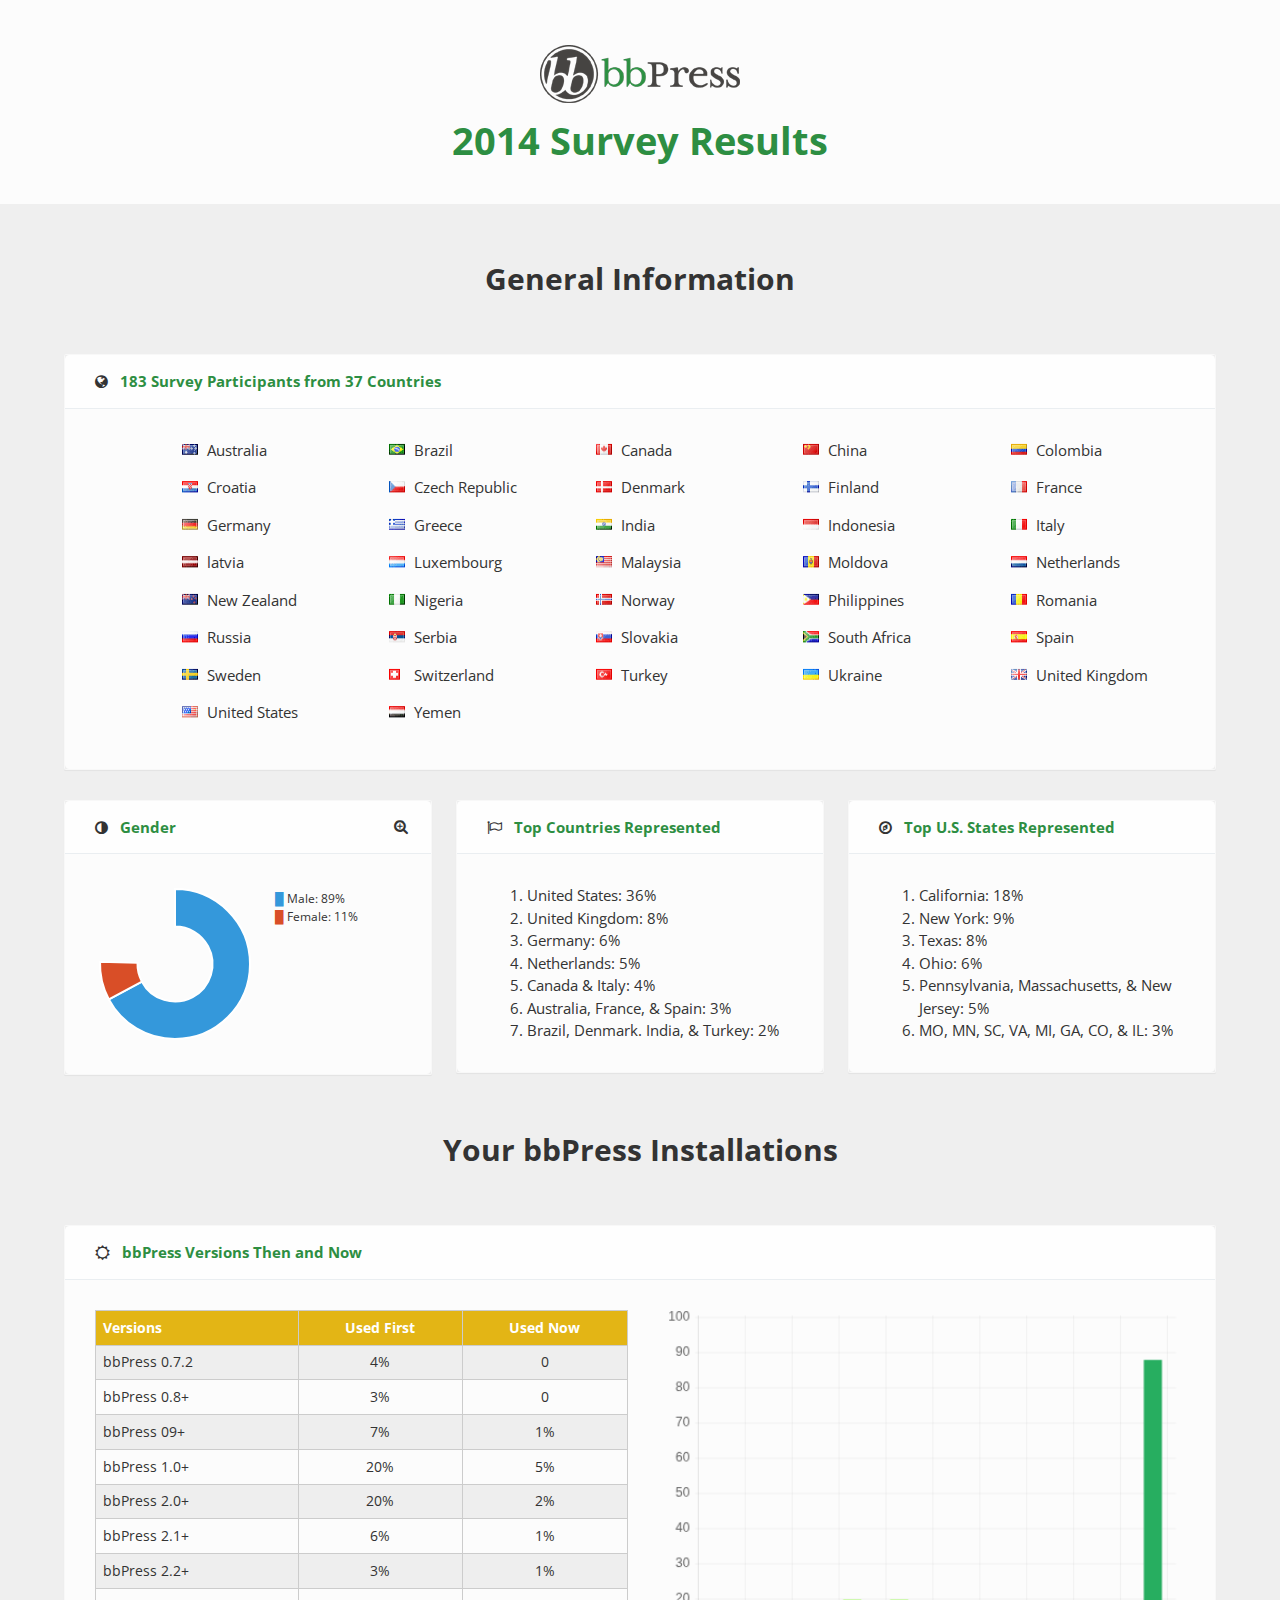
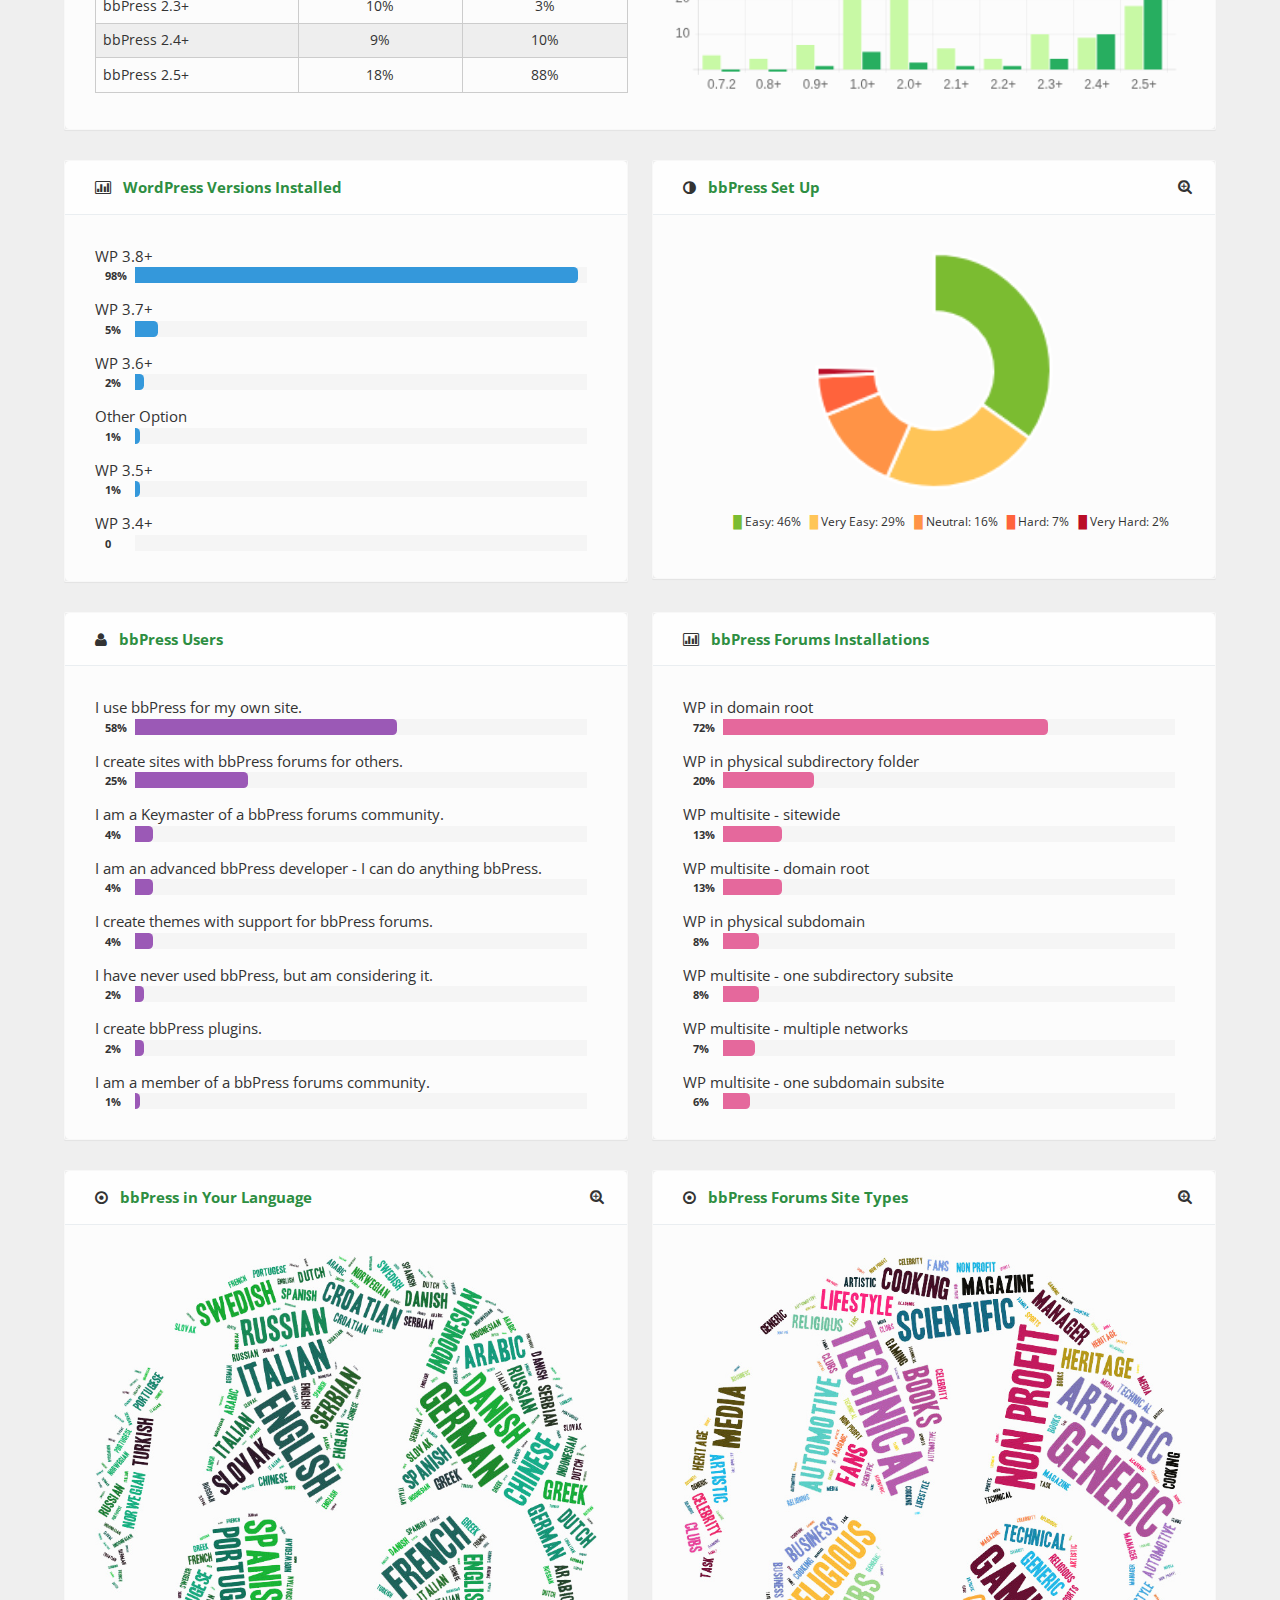
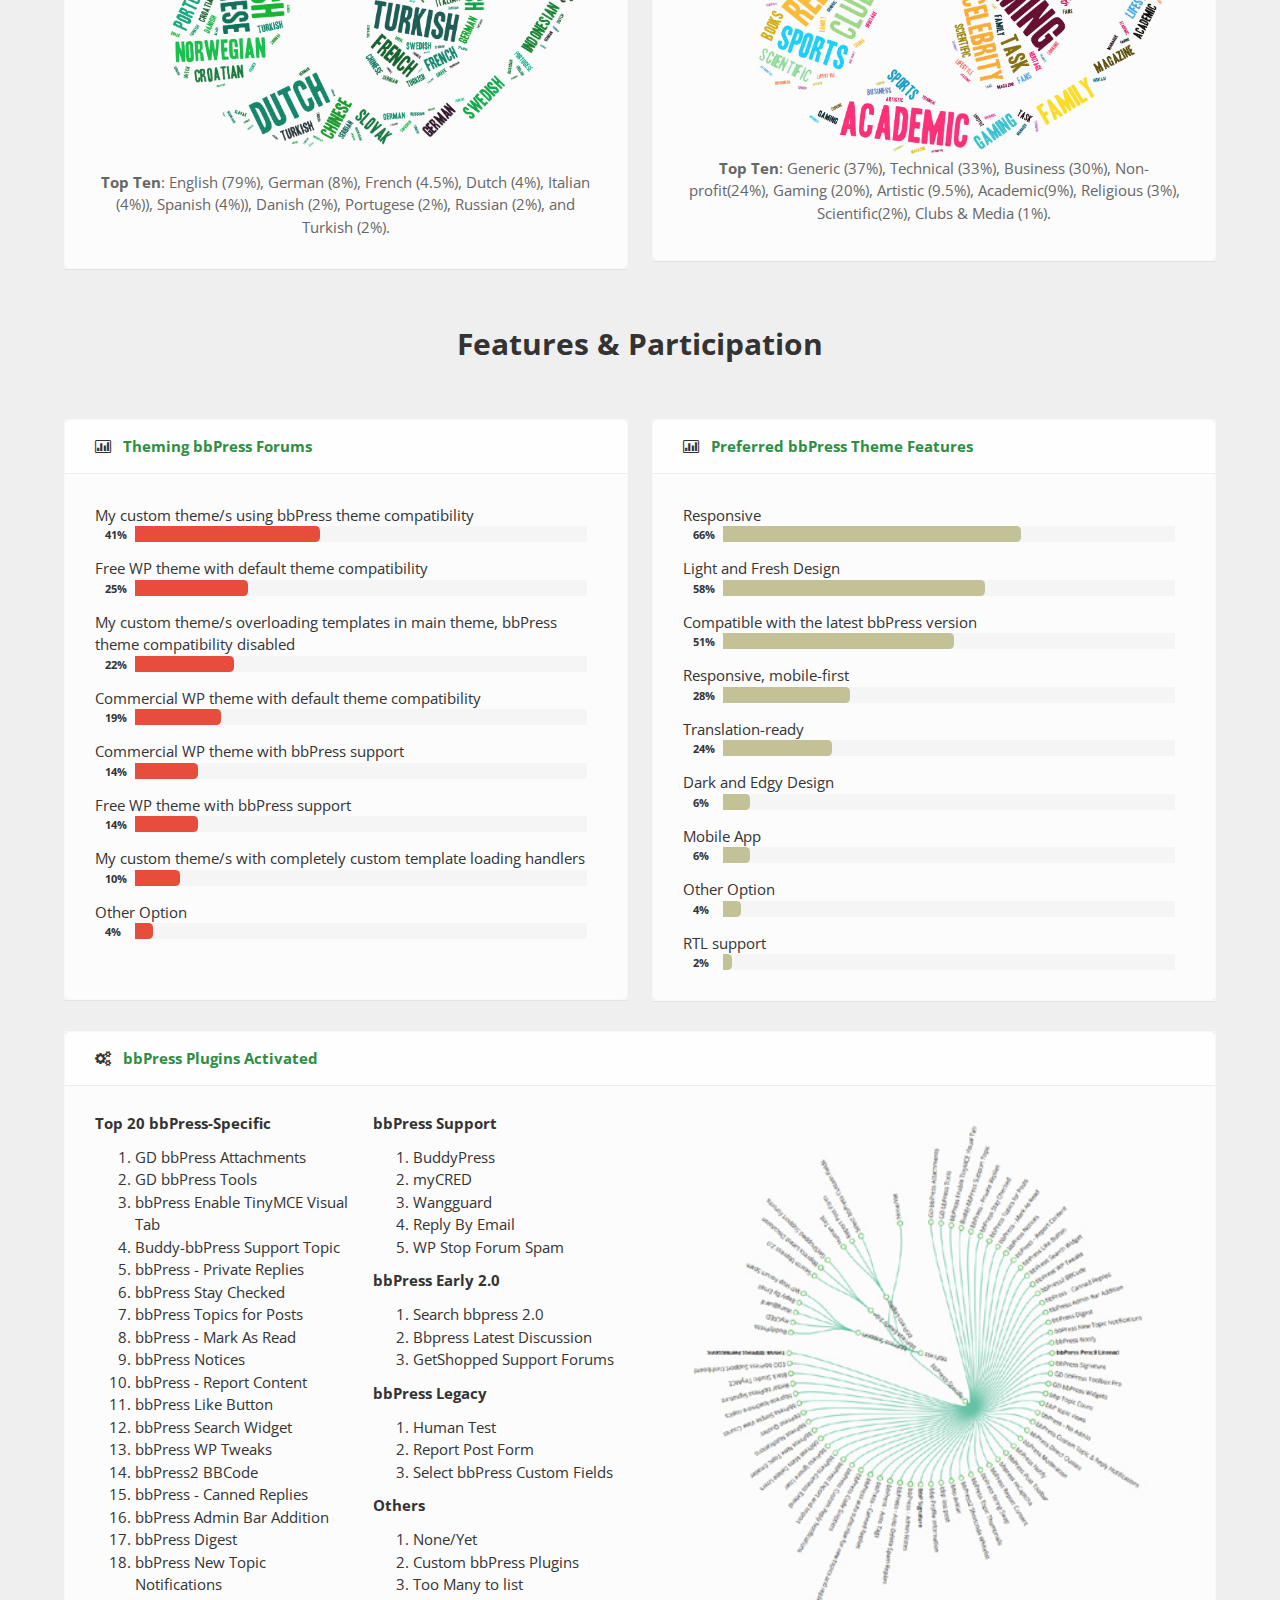
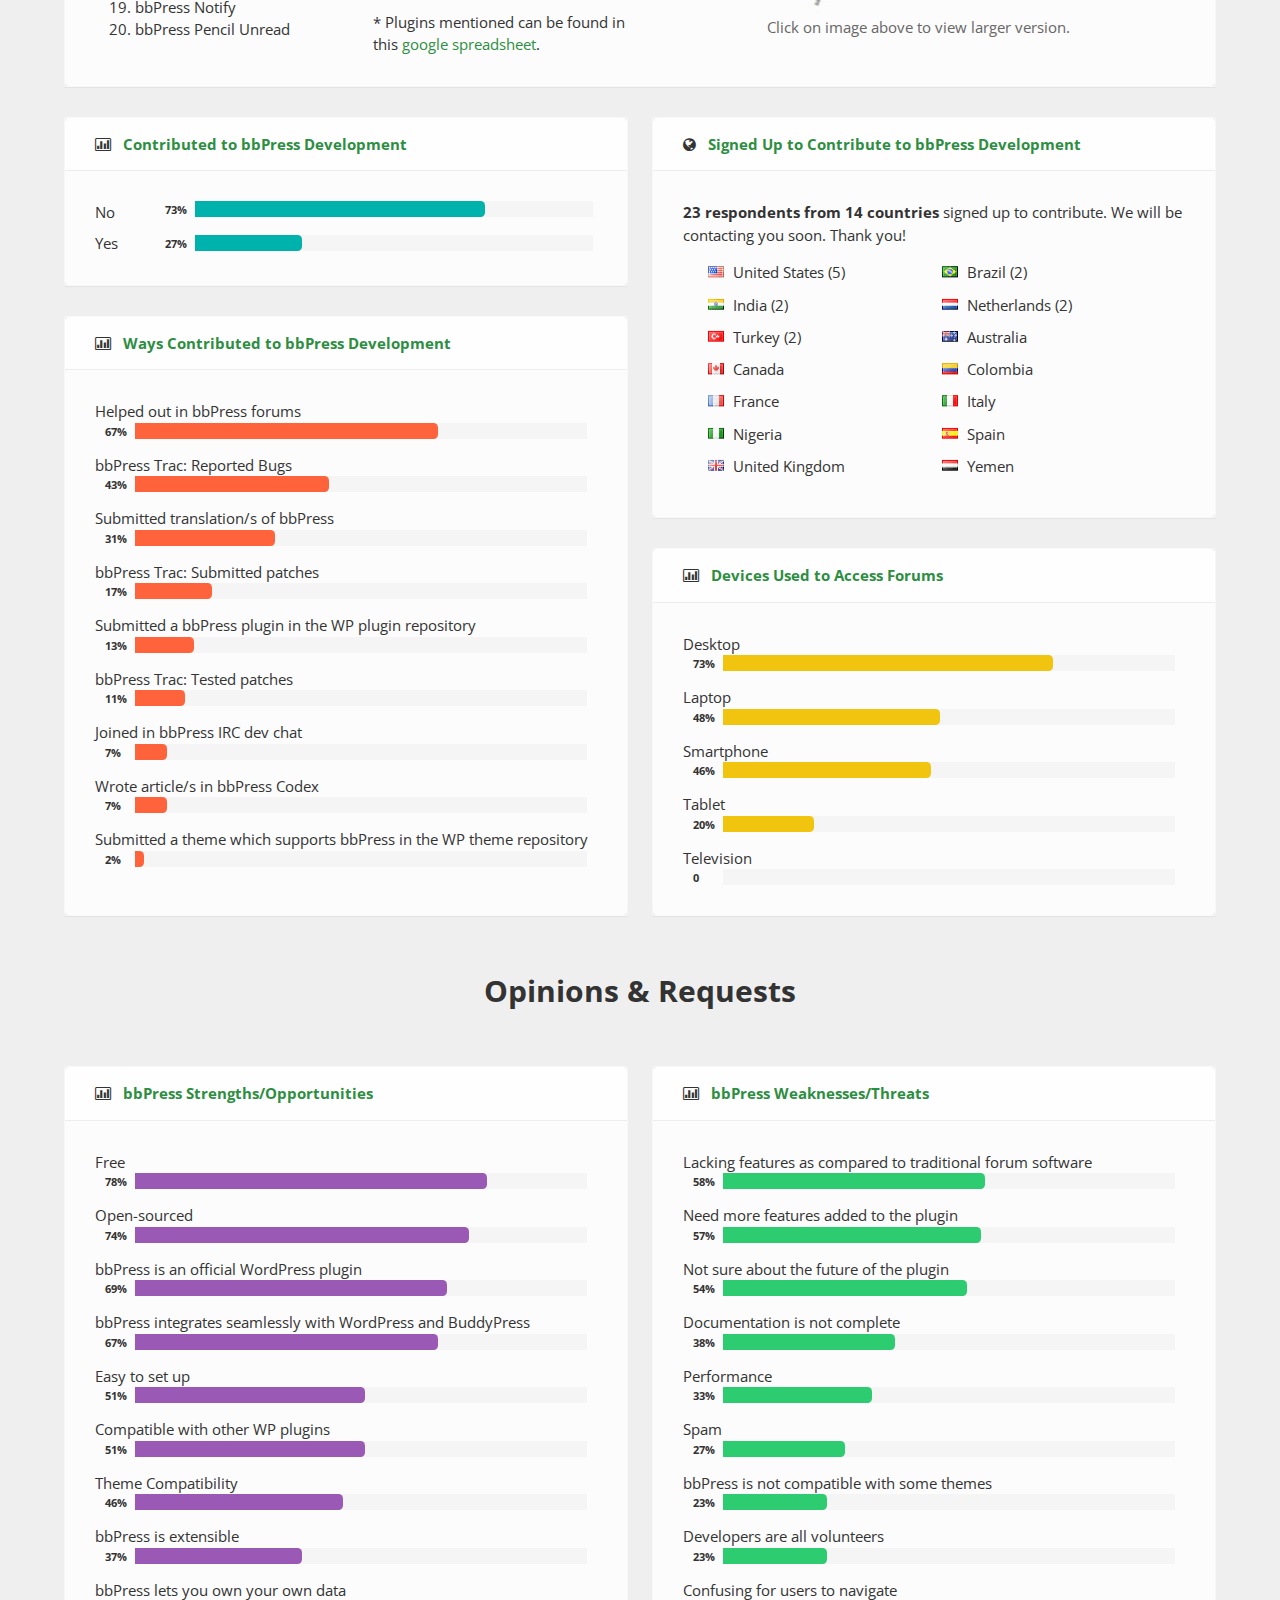
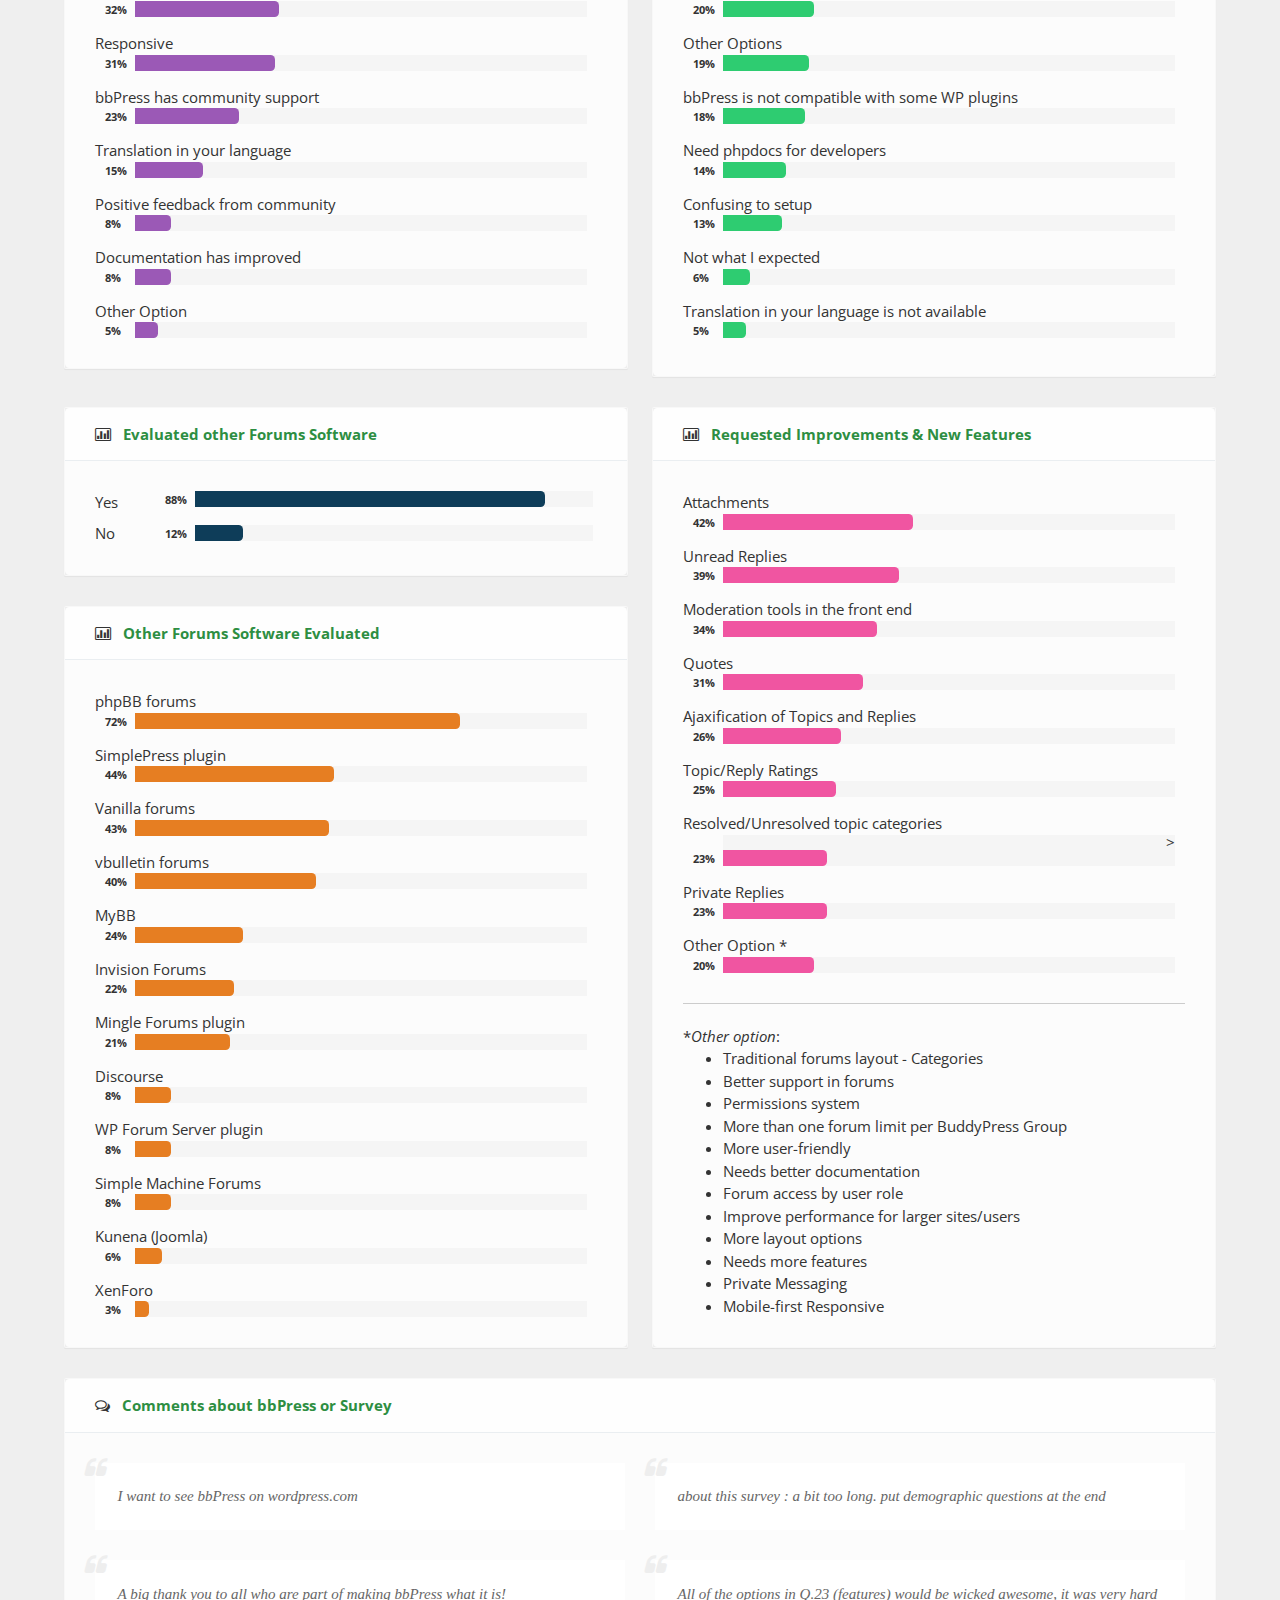
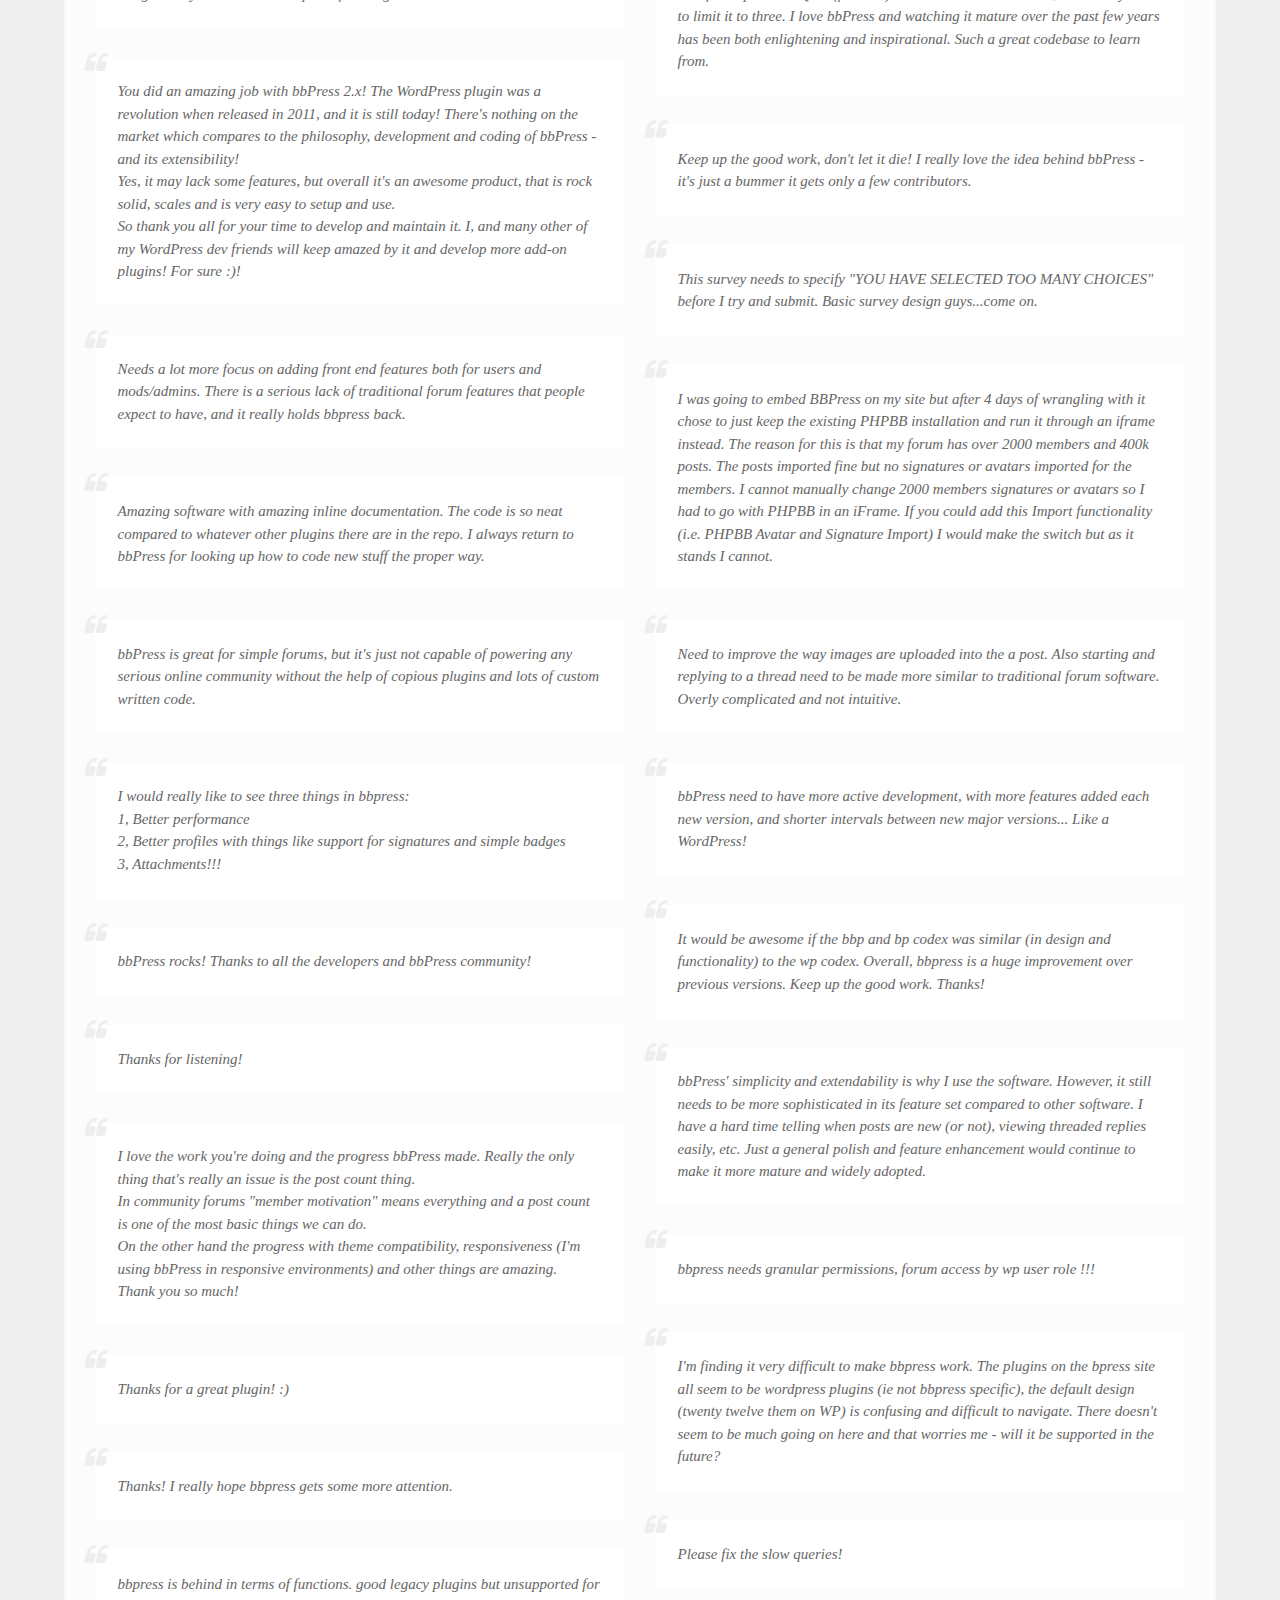
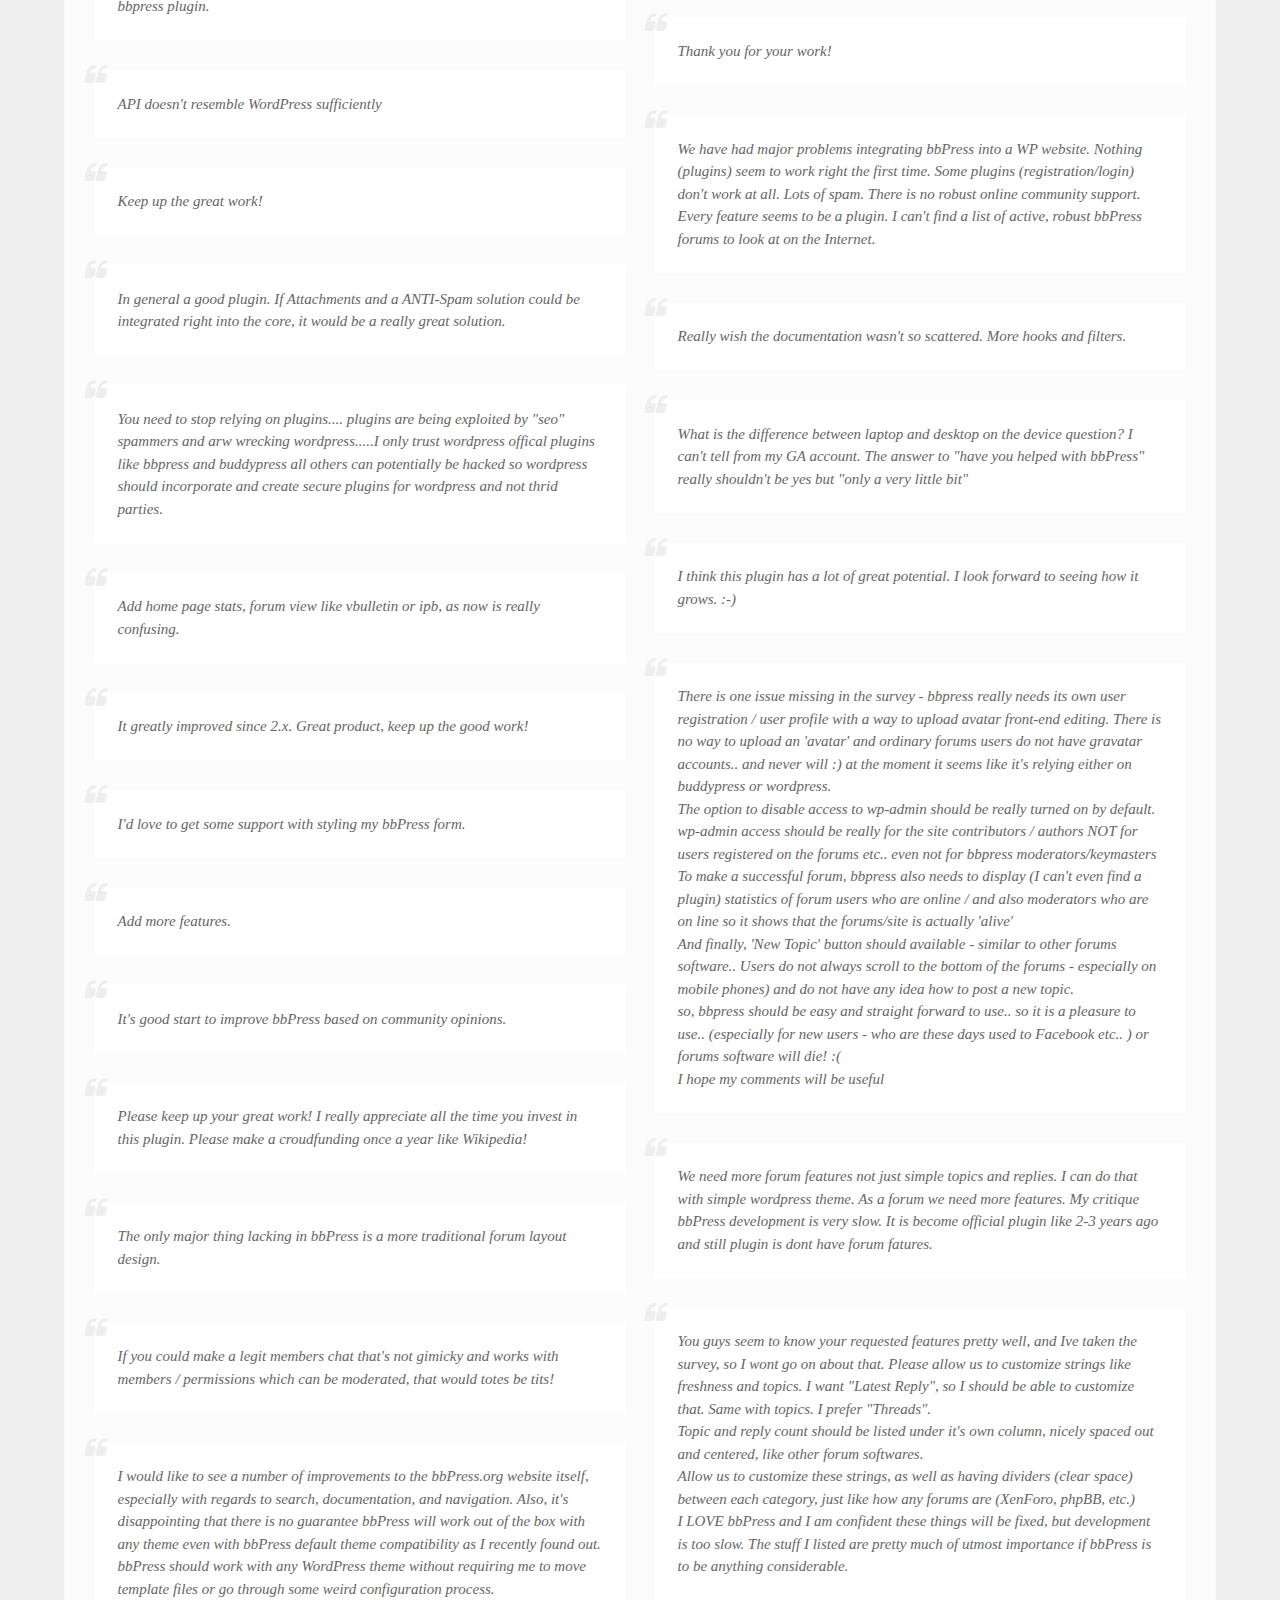
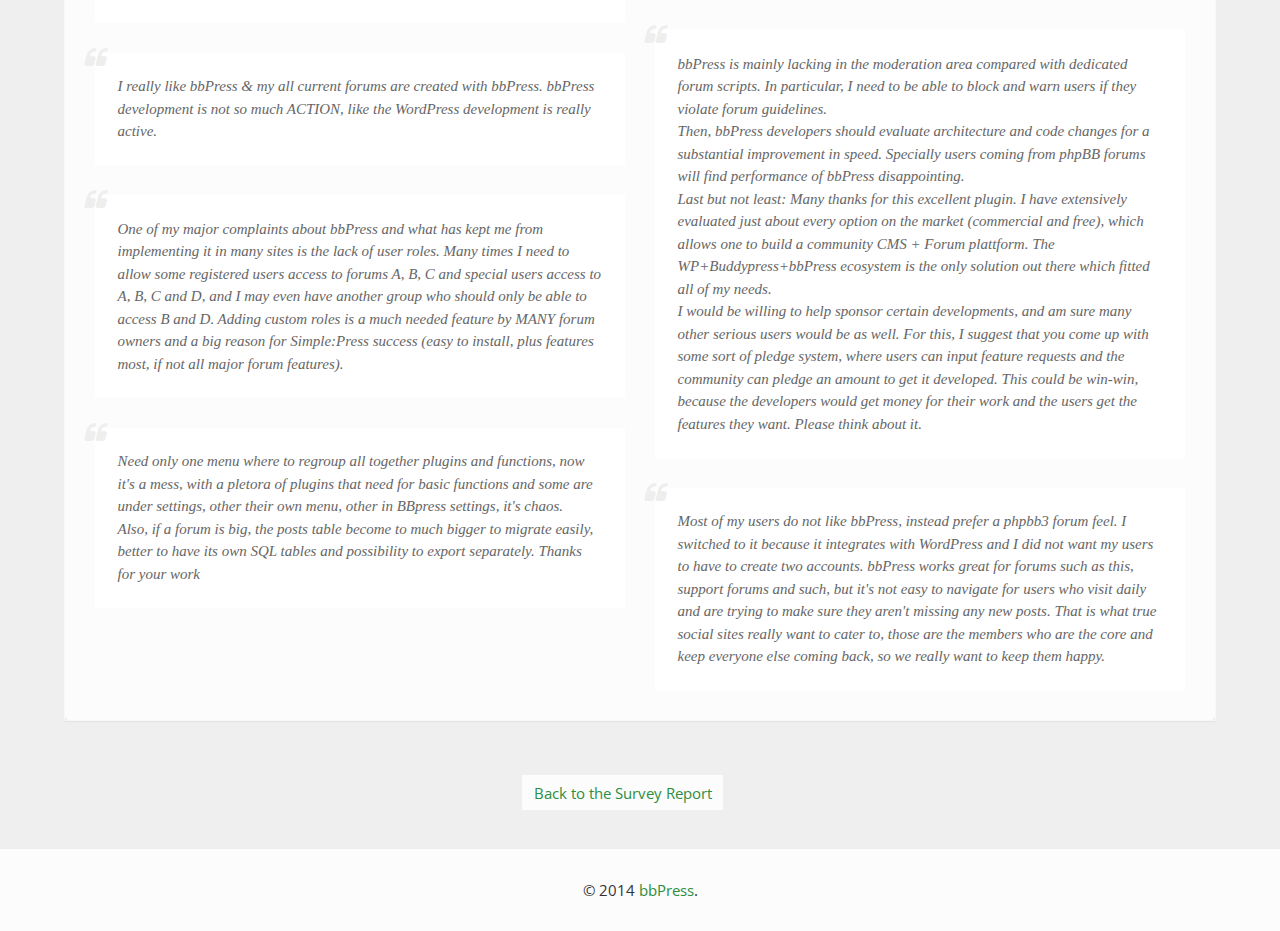
<file: index.html>
﻿<!doctype html>
<html class="no-js" lang="en">
<head>
    <meta charset="utf-8" />
    <meta name="viewport" content="width=device-width, initial-scale=1.0" />
	<meta http-equiv="X-UA-Compatible" content="IE=edge,chrome=1">
	<meta name="description" content="2014 bbPress Survey Results">
	<meta name="author" content="Mercime for bbPress.org">
	<meta name="keywords" content="bbPress, bbPress.org, survey, survey results">
	<title>bbPress 2014 Survey Results</title>
	<link rel="shortcut icon" href="images/favicon.ico">
	<link href='http://fonts.googleapis.com/css?family=Open+Sans:300' rel='stylesheet' type='text/css'>
	<link href="css/font-awesome.min.css" rel="stylesheet" type="text/css" />
	<link href="css/custom.css" rel="stylesheet" type="text/css" media="screen" />
	<script src="js/jquery.min.js"></script>
	<script src="js/Chart.js"></script>
	<script src="js/modernizr.min.js"></script>
	<!--[if lte IE 9]>
		<script type="text/javascript" src="js/masonry.pkgd.min.js"></script>
	<![endif]-->
</head>

<body>
	<div class="warning"><noscript>For full functionality of this page, it is necessary to enable JavaScript in your web browser. Following are the <a href="http://www.enable-javascript.com/" target="_blank"> instructions on how to enable JavaScript in your web browser</a>. <br /><br />If you prefer not to enable Javascript, you can just <a href="images/2014-bbpress-survey-results.jpg">click on this link</a> to view the screenshot of the charts and visualizations or go <a href="http://bbpress.org/blog">back to the 2014 bbPress Survey Report</a></noscript></div>
		
	<div id="bbpress" class="hfeed site">
		<div id="header" class="row index">
			<header class="represent" role="banner">
				<h1 class="title"><img src="images/bbpress.png" class="logo" alt="bbPress Logo" /> 2014 Survey Results</h1>
			</header>
		</div><!-- #header -->

		<main id="content" class="main-content" role="main">
		
			<section class="row gen-info">
				<header class="entry-header">
					<h2 class="entry-title gen">General Information</h2>
				</header>

				<div id="geninfo" class="block">
					<div class="row">

						<div class="grid col12">
							<article class="box">
								<header>
									<div class="panel-title">
										<i class="fa fa-globe"></i>
										<h3>183 Survey Participants from 37 Countries</h3>
									</div>
									<div class="no-show"></div>
								</header>
								<div class="panel-content">					
									<ul class="countries row">
										<li class="icon australia"> Australia</li> 
										<li class="icon brazil"> Brazil</li> 
										<li class="icon canada"> Canada</li>
										<li class="icon china"> China</li> 
										<li class="icon colombia"> Colombia</li>
										<li class="icon croatia"> Croatia</li>
										<li class="icon czech-republic"> Czech Republic</li>
										<li class="icon denmark"> Denmark</li> 
										<li class="icon finland"> Finland</li> 
										<li class="icon france"> France</li> 
										<li class="icon germany"> Germany</li> 
										<li class="icon greece"> Greece</li> 
										<li class="icon india"> India</li> 
										<li class="icon indonesia"> Indonesia</li> 
										<li class="icon italy"> Italy</li>
										<li class="icon latvia"> latvia</li>
										<li class="icon luxembourg"> Luxembourg</li>
										<li class="icon malaysia"> Malaysia</li> 
										<li class="icon moldova"> Moldova</li> 
										<li class="icon netherlands"> Netherlands</li> 
										<li class="icon new-zealand"> New Zealand</li> 
										<li class="icon nigeria"> Nigeria</li> 
										<li class="icon norway"> Norway</li> 
										<li class="icon philippines"> Philippines</li> 
										<li class="icon romania"> Romania</li> 
										<li class="icon russia"> Russia</li> 
										<li class="icon serbia"> Serbia</li> 
										<li class="icon slovakia"> Slovakia</li> 
										<li class="icon south-africa"> South Africa</li> 
										<li class="icon spain"> Spain</li> 
										<li class="icon sweden"> Sweden</li> 
										<li class="icon switzerland"> Switzerland</li> 
										<li class="icon turkey"> Turkey</li>
										<li class="icon ukraine"> Ukraine</li> 
										<li class="icon united-kingdom"> United Kingdom</li> 
										<li class="icon united-states"> United States</li> 
										<li class="icon yemen"> Yemen</li> 
									</ul>
								</div><!-- .panel-content -->
							</article>
						</div><!-- .col12 -->

						<div class="grid col4">
							<article class="gender pie">
								<header>
									<div class="panel-title">
										<i class="fa fa-adjust"></i>
										<h3>Gender</h3>
										<i class="fa fa-search-plus action"></i>
									</div>
									<div class="no-show"></div>
								</header>
								<div class="panel-content genders">
									<div class="chart-container">
										<canvas id="genders" width="160" height="160"></canvas>
									</div>
									<ul class="legend">
										<li><span class="gender-male">&block;</span> Male: 89&percnt;</li>
										<li><span class="gender-female">&block;</span> Female: 11&percnt;</li> 
									</ul>
								</div><!-- .panel-content -->
							</article>
						</div>	<!-- .col4 -->	
						<div class="grid col4">
							<article>
								<header>
									<div class="panel-title">
										<i class="fa fa-flag-o"></i>
										<h3>Top Countries Represented</h3>
									</div>
									<div class="no-show"></div>
								</header>
								<div class="panel-content" id="top-countries">							
									<ol class="top-countries">
										<li>United States: 36&percnt;</li> 	
										<li>United Kingdom: 8&percnt;</li> 	
										<li>Germany: 6&percnt;</li> 	
										<li>Netherlands: 5&percnt;</li>	
										<li>Canada & Italy: 4&percnt;</li>	
										<li>Australia, France, & Spain: 3&percnt;</li>
										<li>Brazil, Denmark. India, & Turkey: 2&percnt;</li>
									</ol>
								</div><!-- .panel-content -->
							</article>
						</div><!-- .col4 -->				
						<div class="grid col4 end">
							<article>
								<header>
									<div class="panel-title">
										<i class="fa fa-compass"></i>
										<h3>Top U.S. States Represented</h3>
									</div>
									<div class="no-show"></div>
								</header>
								<div class="panel-content" id="top-states">
									<ol class="top-states">
										<li>California: 18&percnt;</li> 	
										<li>New York: 9&percnt;</li> 
										<li>Texas: 8&percnt;</li>
										<li>Ohio: 6&percnt;</li> 
										<li>Pennsylvania, Massachusetts, & New Jersey: 5&percnt;</li>
										<li>MO, MN, SC, VA, MI, GA, CO, &amp; IL: 3&percnt;</li>	
									</ol>
								</div><!-- .panel-content -->
							</article>
						</div><!-- .col4 -->							
					</div><!-- .row -->
				</div><!-- #geninfo -->
			</section><!-- .gen-info -->
			
			<section class="row your-sites">
				<header class="entry-header">
					<h2 class="entry-title">Your bbPress Installations</h2>
				</header><!-- .entry-header -->

				<div id="yoursites" class="block">
				
					<div class="row">
						<div class="col12">
							<article>
								<header>
									<div class="panel-title">
										<i class="fa fa-sun-o"></i>
										<h3>bbPress Versions Then and Now</h3>
									</div>
									<div class="no-show"></div>
								</header>
								<div class="panel-content">
									<div class="grid col6 down">
										<table>
											<thead>
												<tr>
													<th>Versions</th>
													<th>Used First</th>
													<th>Used Now</th>
												</tr>
											</thead>
											<tbody>
												<tr>
													<td>bbPress 0.7.2</td>
													<td>4&percnt;</td>
													<td>0</td>
												</tr>
												<tr>
													<td>bbPress 0.8+</td>
													<td>3&percnt;</td>
													<td>0</td>
												</tr>
												<tr>
													<td>bbPress 09+</td>
													<td>7&percnt;</td>
													<td>1&percnt;</td>
												</tr>
												<tr>
													<td>bbPress 1.0+</td>
													<td>20&percnt;</td>
													<td>5&percnt;</td>
												</tr>
												<tr>
													<td>bbPress 2.0+</td>
													<td>20&percnt;</td>
													<td>2&percnt;</td>
												</tr>
												<tr>
													<td>bbPress 2.1+</td>
													<td>6&percnt;</td>
													<td>1&percnt;</td>
												</tr>
												<tr>
													<td>bbPress 2.2+</td>
													<td>3&percnt;</td>
													<td>1&percnt;</td>
												</tr>
												<tr>
													<td>bbPress 2.3+</td>
													<td>10&percnt;</td>
													<td>3&percnt;</td>
												</tr>
												<tr>
													<td>bbPress 2.4+</td>
													<td>9&percnt;</td>
													<td>10&percnt;</td>
												</tr>
												<tr>
													<td>bbPress 2.5+</td>
													<td>18&percnt;</td>
													<td>88&percnt;</td>
												</tr>
											</tbody>
										</table>
									</div><!-- .col6 -->
									<div class="grid col6 end down">
										<div class="chart-container">
											<canvas id="bbp-first-now" width="500" height="360"></canvas>
										</div>
									</div><!-- .col6 -->
								</div>
							</article>
						</div><!-- .col12 -->
					</div><!-- .row -->				
				
					<div class="row">
						<div class="grid col6">
							<article>
								<header>
									<div class="panel-title">
										<i class="fa fa-bar-chart-o"></i>
										<h3>WordPress Versions Installed</h3>
									</div>
									<div class="no-show"></div>
								</header>
								<div class="panel-content">
									<dl class="wp-version-now clearfix">
										<dt>WP 3.8+</dt>
											<dd class="first bar"><span class="first-one slide" data-percent="98"><em>98&percnt;</em></span></dd>
										<dt>WP 3.7+</dt>
											<dd class="second bar"><span class="second-one slide" data-percent="5"><em>5&percnt;</em></span></dd>
										<dt>WP 3.6+</dt>
											<dd class="third bar"><span class="third-one slide" data-percent="2"><em>2&percnt;</em></span></dd>
										<dt>Other Option</dt>
											<dd class="fourth bar"><span class="fourth-one slide" data-percent="1"><em>1&percnt;</em></span></dd>
										<dt>WP 3.5+</dt>
											<dd class="fifth bar"><span class="fifth-one slide" data-percent="1"><em>1&percnt;</em></span></dd>
										<dt>WP 3.4+</dt>	
											<dd class="sixth ba"><span class="sixth-one slide" data-percent="1"><em>0</em></span></dd>
									</dl>
								</div>
							</article>
						</div><!-- .col6 -->					
						<div class="grid col6 end">
							<article class="pie setup">
								<header>
									<div class="panel-title">
										<i class="fa fa-adjust"></i>
										<h3>bbPress Set Up</h3>
										<i class="fa fa-search-plus action"></i>
									</div>
									<div class="no-show"></div>
								</header>
								<div class="panel-content">
									<div class="chart-container">
										<canvas id="bbp-setup"></canvas>
									</div>
									<ul class="legend">
										<li><span class="setup-easy">&block;</span> Easy: 46&percnt;</li>
										<li><span class="setup-very-easy">&block;</span> Very Easy: 29&percnt;</li>
										<li><span class="setup-neutral">&block;</span> Neutral: 16&percnt;</li>
										<li><span class="setup-hard">&block;</span> Hard: 7&percnt;</li> 
										<li><span class="setup-very-hard">&block;</span> Very Hard: 2&percnt;</li>
																				
									</ul>
								</div><!-- .panel-content -->
							</article>
						</div><!-- .col6 -->
					</div><!-- .row -->
				
					<div class="row">
						<div class="grid col6">
							<article>
								<header>
									<div class="panel-title">
										<i class="fa fa-user"></i>
										<h3>bbPress Users</h3>
									</div>
									<div class="no-show"></div>
								</header>
								<div class="panel-content">
									<dl class="bbp-user clearfix">
										<dt>I use bbPress for my own site.</dt>
											<dd class="first bar"><span class="first-one slide" data-percent="58"><em>58&percnt;</em></span></dd>
										<dt>I create sites with bbPress forums for others.</dt>
											<dd class="second bar"><span class="second-one slide" data-percent="25"><em>25&percnt;</em></span></dd>
										<dt>I am a Keymaster of a bbPress forums community.	</dt>
											<dd class="third bar"><span class="third-one slide" data-percent="4"><em>4&percnt;</em></span></dd>
										<dt>I am an advanced bbPress developer - I can do anything bbPress.	</dt>
											<dd class="fourth bar"><span class="fourth-one slide" data-percent="4"><em>4&percnt;</em></span></dd>
										<dt>I create themes with support for bbPress forums.</dt>
											<dd class="fifth bar"><span class="fifth-one slide" data-percent="4"><em>4&percnt;</em></span></dd>
										<dt>I have never used bbPress, but am considering it.</dt>	
											<dd class="sixth bar"><span class="sixth-one slide" data-percent="2"><em>2&percnt;</em></span></dd>
										<dt>I create bbPress plugins.</dt>	
											<dd class="seventh bar"><span class="seventh-one slide" data-percent="2"><em>2&percnt;</em></span></dd>
										<dt>I am a member of a bbPress forums community.</dt>
											<dd class="eighth bar"><span class="eighth-one slide" data-percent="1"><em>1&percnt;</em></span></dd>
									</dl>
								</div>
							</article>
						</div>
						<div class="grid col6 end">
							<article>
								<header>
									<div class="panel-title">
										<i class="fa fa-bar-chart-o"></i>
										<h3>bbPress Forums Installations</h3>
									</div>
									<div class="no-show"></div>
								</header>
								<div class="panel-content">
									<dl class="bbp-wp clearfix">
										<dt>WP in domain root</dt>
											<dd class="first bar"><span class="first-one slide" data-percent="72"><em>72&percnt;</em></span></dd>
										<dt>WP in physical subdirectory folder</dt>
											<dd class="second bar"><span class="second-one slide" data-percent="20"><em>20&percnt;</em></span></dd>
										<dt>WP multisite - sitewide</dt>
											<dd class="third bar"><span class="third-one slide" data-percent="13"><em>13&percnt;</em></span></dd>
										<dt>WP multisite - domain root</dt>
											<dd class="fourth bar"><span class="fourth-one slide" data-percent="13"><em>13&percnt;</em></span></dd>
										<dt>WP in physical subdomain</dt>
											<dd class="fifth bar"><span class="fifth-one slide" data-percent="8"><em>8&percnt;</em></span></dd>
										<dt>WP multisite - one subdirectory subsite</dt>	
											<dd class="sixth bar"><span class="sixth-one slide" data-percent="8"><em>8&percnt;</em></span></dd>
										<dt>WP multisite - multiple networks</dt>	
											<dd class="seventh bar"><span class="seventh-one slide" data-percent="7"><em>7&percnt;</em></span></dd>
										<dt>WP multisite - one subdomain subsite</dt>
											<dd class="eighth bar"><span class="eighth-one slide" data-percent="6"><em>6&percnt;</em></span></dd>
									</dl>
								</div>
							</article>
						</div>
					</div><!-- .row -->					
					
					<div class="row">
						<div class="grid col6">
							<article class="words pie">
								<header>
									<div class="panel-title">
										<i class="fa fa-dot-circle-o"></i>
										<h3>bbPress in Your Language</h3>
										<i class="fa fa-search-plus action"></i>
									</div>
									<div class="no-show"></div>
								</header>
								<div class="panel-content">
									<div id="languages">
										<figure>
											<img src="images/languages.jpg" alt="Visualization of languages used in bbPress forums." /><br />
											<figcaption><strong>Top Ten</strong>: English (79&percnt;), German (8&percnt;), French (4.5&percnt;), Dutch (4&percnt;), Italian (4&percnt;)), Spanish (4&percnt;)), Danish (2&percnt;), Portugese (2&percnt;), Russian (2&percnt;), and Turkish (2&percnt;).</figcaption>
										</figure>
									</div>
								</div>
							</article>
						</div>
						<div class="grid col6 end">
							<article class="words pie">
								<header>
									<div class="panel-title">
										<i class="fa fa-dot-circle-o"></i>
										<h3>bbPress Forums Site Types</h3>
										<i class="fa fa-search-plus action"></i>
									</div>
									<div class="no-show"></div>
								</header>
								<div class="panel-content">		
									<div id="sitetypes">
										<figure>
											<img src="images/types.jpg" alt="Visualization of types of sites using bbPress forums." />
											<figcaption><strong>Top Ten</strong>: Generic (37&percnt;), Technical (33&percnt;), Business (30&percnt;), Non-profit(24&percnt;), Gaming (20&percnt;), Artistic (9.5&percnt;), Academic(9&percnt;), Religious (3&percnt;), Scientific(2&percnt;), Clubs &amp; Media (1&percnt;).</figcaption>
										</figure>
									</div>
								</div>
							</article>
						</div>						
					</div><!-- .row -->

				</div><!-- #yoursites  -->
			</section><!-- .your-sites -->

			<section class="row features-participation">
				<header class="entry-header">
					<h2 class="entry-title">Features &amp; Participation</h2>
				</header><!-- .entry-header -->						
				
				<div id="features-participation" class="block">

					<div class="row">
						<div class="grid col6">
							<article class="themes">
								<header>
									<div class="panel-title">
										<i class="fa fa-bar-chart-o"></i>
										<h3>Theming bbPress Forums</h3>
									</div>
									<div class="no-show"></div>
								</header>
								<div class="panel-content theming">						
									<dl class="theming-bbp clearfix">
										<dt>My custom theme/s using bbPress theme compatibility</dt>	
											<dd class="first bar"><span class="first-one slide" data-percent="41"><em>41&percnt;</em></span></dd>
										<dt>Free WP theme with default theme compatibility</dt>	
											<dd class="second bar"><span class="second-one slide" data-percent="25"><em>25&percnt;</em></span></dd>
										<dt>My custom theme/s overloading templates in main theme, bbPress theme compatibility disabled</dt>	
											<dd class="third bar"><span class="third-one slide" data-percent="22"><em>22&percnt;</em></span></dd>
										<dt>Commercial WP theme with default theme compatibility</dt>	
											<dd class="fourth bar"><span class="fourth-one slide" data-percent="19"><em>19&percnt;</em></span></dd>
										<dt>Commercial WP theme with bbPress support</dt>
											<dd class="fifth bar"><span class="fifth-one slide" data-percent="14"><em>14&percnt;</em></span></dd>
										<dt>Free WP theme with bbPress support</dt>	
											<dd class="sixth bar"><span class="sixth-one slide" data-percent="14"><em>14&percnt;</em></span></dd>
										<dt>My custom theme/s with completely custom template loading handlers</dt>
											<dd class="seventh bar"><span class="seventh-one slide" data-percent="10"><em>10&percnt;</em></span></dd>
										<dt>Other Option</dt>	
											<dd class="eighth bar"><span class="eighth-one slide" data-percent="4"><em>4&percnt;</em></span></dd>
									</dl>
								</div>
							</article>
						</div><!-- .col6 -->
						<div class="grid col6 end">
							<article>
								<header>
									<div class="panel-title">
										<i class="fa fa-bar-chart-o"></i>
										<h3>Preferred bbPress Theme Features</h3>
									</div>
									<div class="no-show"></div>
								</header>
								<div class="panel-content">	
									<dl class="theme-features clearfix">
										<dt>Responsive</dt>	
											<dd class="first bar"><span class="first-one slide" data-percent="66"><em>66&percnt;</em></span></dd>
										<dt>Light and Fresh Design</dt>	
											<dd class="second bar"><span class="second-one slide" data-percent="58"><em>58&percnt;</em></span></dd>
										<dt>Compatible with the latest bbPress version</dt>	
											<dd class="third bar"><span class="third-one slide" data-percent="51"><em>51&percnt;</em></span></dd>
										<dt>Responsive, mobile-first</dt>	
											<dd class="fourth bar"><span class="fourth-one slide" data-percent="28"><em>28&percnt;</em></span></dd>
										<dt>Translation-ready</dt>
											<dd class="fifth bar"><span class="fifth-one slide" data-percent="24"><em>24&percnt;</em></span></dd>
										<dt>Dark and Edgy Design</dt>	
											<dd class="sixth bar"><span class="sixth-one slide" data-percent="6"><em>6&percnt;</em></span></dd>
										<dt>Mobile App</dt>
											<dd class="seventh bar"><span class="seventh-one slide" data-percent="6"><em>6&percnt;</em></span></dd>
										<dt>Other Option</dt>	
											<dd class="eighth bar"><span class="eighth-one slide" data-percent="4"><em>4&percnt;</em></span></dd>
										<dt>RTL support</dt>	
											<dd class="ninth bar"><span class="eighth-one slide" data-percent="2"><em>2&percnt;</em></span></dd>
									</dl>
								</div>
							</article>
						</div><!-- .col6 -->
					</div><!-- .row -->	
						
					<div class="row">
						<div class="col12">
							<article>
								<header>
									<div class="panel-title">
										<i class="fa fa-cogs"></i>
										<h3>bbPress Plugins Activated</h3>
									</div>
									<div class="no-show"></div>
								</header>
								<div class="panel-content" id="activatedplugins">						
									<div class="grid col3">
										<h4>Top 20 bbPress-Specific</h4>
										<ol>
											<li>GD bbPress Attachments</li>
											<li>GD bbPress Tools</li>
											<li>bbPress Enable TinyMCE Visual Tab</li>
											<li>Buddy-bbPress Support Topic</li>
											<li>bbPress - Private Replies</li>
											<li>bbPress Stay Checked</li>
											<li>bbPress Topics for Posts</li>
											<li>bbPress - Mark As Read</li>
											<li>bbPress Notices</li>
											<li>bbPress - Report Content</li>
											<li>bbPress Like Button</li>
											<li>bbPress Search Widget</li>
											<li>bbPress WP Tweaks</li>
											<li>bbPress2 BBCode</li>
											<li>bbPress - Canned Replies</li>
											<li>bbPress Admin Bar Addition</li>
											<li>bbPress Digest</li>
											<li>bbPress New Topic Notifications</li>
											<li>bbPress Notify</li>
											<li>bbPress Pencil Unread</li>
										</ol>
									</div>
									<div class="grid col3">
										<h4>bbPress Support</h4>
										<ol>
											<li>BuddyPress</li>
											<li>myCRED</li>
											<li>Wangguard</li>
											<li>Reply By Email</li>
											<li>WP Stop Forum Spam</li>
										</ol>
										<h4>bbPress Early 2.0</h4>
										<ol>
											<li>Search bbpress 2.0</li>
											<li>Bbpress Latest Discussion</li>
											<li>GetShopped Support Forums</li>
										</ol>
										<h4>bbPress Legacy</h4>
										<ol>
											<li>Human Test</li>
											<li>Report Post Form</li>
											<li>Select bbPress Custom Fields</li>
										</ol>
										<h4>Others</h4>
										<ol>
											<li>None/Yet</li>
											<li>Custom bbPress Plugins</li>
											<li>Too Many to list</li>
										</ol>
										&ast; Plugins mentioned can be found in this <a href="https://docs.google.com/spreadsheets/d/1IoKhQJ6PuKCvtmRTsJ5Rb_slGMCxYUAyJpPK9FhK-D0/">google spreadsheet</a>.
									</div>
									<div class="grid col6 end">
										
										<figure>
											<a href="plugins.html"><img src="images/plugins.jpg" alt="Visualization of bbPress plugins used" style="width:500px;height:auto" /></a>
											<figcaption>Click on image above to view larger version.</figcaption>
										</figure
									</div>
								</div>
							</article>
						</div><!-- .col6 -->
					</div><!-- .row -->	
						
					<div class="row">
						<div class="grid col6">
							<article>
								<header>
									<div class="panel-title">
										<i class="fa fa-bar-chart-o"></i>
										<h3>Contributed to bbPress Development</h3>
									</div>
									<div class="no-show"></div>
								</header>
								<div class="panel-content contribute-dev">
									<dl class="contributed clearfix">
										<dt>No</dt/>	
											<dd class="first bar"><span class="first-one slide" data-percent="73"><em>73&percnt;</em></span></dd>
										<dt>Yes</dt>	
											<dd class="second bar"><span class="second-one slide" data-percent="27"><em>27&percnt;</em></span></dd>
									</dl>
								</div>
							</article>
							<article class="ways-contributed">
								<header>
									<div class="panel-title">
										<i class="fa fa-bar-chart-o"></i>
										<h3>Ways Contributed to bbPress Development</h3>
									</div>
									<div class="no-show"></div>
								</header>
								<div class="panel-content">
									<dl class="contributions clearfix">
										<dt>Helped out in bbPress forums </dt>	
											<dd class="first bar"><span class="first-one slide" data-percent="67"><em>67&percnt;</em></span></dd>
										<dt>bbPress Trac: Reported Bugs </dt>	
											<dd class="second bar"><span class="second-one slide" data-percent="43"><em>43&percnt;</em></span></dd>
										<dt>Submitted translation/s of bbPress </dt>	
											<dd class="third bar"><span class="third-one slide" data-percent="31"><em>31&percnt;</em></span></dd>
										<dt>bbPress Trac: Submitted patches	</dt>	
											<dd class="fourth bar"><span class="fourth-one slide" data-percent="17"><em>17&percnt;</em></span></dd>
										<dt>Submitted a bbPress plugin in the WP plugin repository</dt>
											<dd class="fifth bar"><span class="fifth-one slide" data-percent="13"><em>13&percnt;</em></span></dd>
										<dt>bbPress Trac: Tested patches</dt>	
											<dd class="seventh bar"><span class="seventh-one slide" data-percent="11"><em>11&percnt;</em></span></dd>
										<dt>Joined in bbPress IRC dev chat</dt>	
											<dd class="sixth bar"><span class="sixth-one slide" data-percent="7"><em>7&percnt;</em></span></dd>
										<dt>Wrote article/s in bbPress Codex</dt>
											<dd class="eighth bar"><span class="eighth-one slide" data-percent="7"><em>7&percnt;</em></span></dd>
										<dt>Submitted a theme which supports bbPress in the WP theme repository</dt>
											<dd class="ninth bar"><span class="ninth-one slide" data-percent="2"><em>2&percnt;</em></span></dd>
									</dl>
								</div>
							</article>
						</div><!-- .col6 -->
						<div class="grid col6 end">
							<article>
								<header>
									<div class="panel-title">
										<i class="fa fa-globe"></i>
										<h3>Signed Up to Contribute to bbPress Development</h3>
									</div>
									<div class="no-show"></div>
								</header>
								<div class="panel-content contribute">						
									<p><strong>23 respondents from 14 countries</strong> signed up to contribute. We will be contacting you soon. Thank you!</p>
									<ul class="volunteers row">
										<li class="icon united-states"> United States (5)</li>
										<li class="icon brazil"> Brazil (2)</li>
										<li class="icon india"> India (2)</li> 
										<li class="icon netherlands"> Netherlands (2)</li> 
										<li class="icon turkey"> Turkey (2)</li> 
										<li class="icon australia"> Australia</li> 
										<li class="icon canada"> Canada</li>
										<li class="icon colombia"> Colombia</li> 
										<li class="icon france"> France</li> 
										<li class="icon italy"> Italy</li> 
										<li class="icon nigeria"> Nigeria</li> 
										<li class="icon spain"> Spain</li> 
										<li class="icon united-kingdom"> United Kingdom</li>
										<li class="icon yemen"> Yemen</li>
									</ul>
								</div>
							</article>
							<article>
								<header>
									<div class="panel-title">
										<i class="fa fa-bar-chart-o"></i>
										<h3>Devices Used to Access Forums</h3>
									</div>
									<div class="no-show"></div>
								</header>
								<div class="panel-content">
									<dl class="bbp-devices clearfix">
										<dt>Desktop</dt>	
											<dd class="first bar"><span class="first-one slide" data-percent="73"><em>73&percnt;</em></span></dd>
										<dt>Laptop</dt>	
											<dd class="second bar"><span class="second-one slide" data-percent="48"><em>48&percnt;</em></span></dd>
										<dt>Smartphone</dt>	
											<dd class="third bar"><span class="third-one slide" data-percent="46"><em>46&percnt;</em></span></dd>
										<dt>Tablet</dt>	
											<dd class="fourth bar"><span class="fourth-one slide" data-percent="20"><em>20&percnt;</em></span></dd>
										<dt>Television</dt>
											<dd class="fifth bar"><span class="fifth-one slide" data-percent="0"><em>0</em></span></dd>
									</dl>
								</div>
							</article>
						</div><!-- .col6 -->
					</div><!-- .row -->
				
				</div><!-- #features-participation  -->
			</section><!-- .features-participation -->

			<section class="row opinions-requests">
				<header class="entry-header">
					<h2 class="entry-title">Opinions &amp; Requests</h2>
				</header><!-- .entry-header -->						
				
				<div id="opinions-requests" class="block">	

					<div class="row">
						<div class="grid col6">
							<article>
								<header>
									<div class="panel-title">
										<i class="fa fa-bar-chart-o"></i>
										<h3>bbPress Strengths/Opportunities</h3>
									</div>
									<div class="no-show"></div>
								</header>
								<div class="panel-content">
									<dl class="strengths clearfix">
										<dt>Free</dt>	
											<dd class="first bar"><span class="first-one slide" data-percent="78"><em>78&percnt;</em></span></dd>
										<dt>Open-sourced</dt>	
											<dd class="second bar"><span class="second-one slide" data-percent="74"><em>74&percnt;</em></span></dd>
										<dt>bbPress is an official WordPress plugin</dt>	
											<dd class="third bar"><span class="third-one slide" data-percent="69"><em>69&percnt;</em></span></dd>
										<dt>bbPress integrates seamlessly with WordPress and BuddyPress</dt>	
											<dd class="fourth bar"><span class="fourth-one slide" data-percent="67"><em>67&percnt;</em></span></dd>
										<dt>Easy to set up</dt>
											<dd class="fifth bar"><span class="fifth-one slide" data-percent="51"><em>51&percnt;</em></span></dd>
										<dt>Compatible with other WP plugins</dt>	
											<dd class="sixth bar"><span class="sixth-one slide" data-percent="51"><em>51&percnt;</em></span></dd>
										<dt>Theme Compatibility</dt>
											<dd class="seventh bar"><span class="seventh-one slide" data-percent="46"><em>46&percnt;</em></span></dd>
										<dt>bbPress is extensible</dt>	
											<dd class="eighth bar"><span class="eighth-one slide" data-percent="37"><em>37&percnt;</em></span></dd>
										<dt>bbPress lets you own your own data</dt>
											<dd class="ninth bar"><span class="ninth-one slide" data-percent="32"><em>32&percnt;</em></span></dd>
										<dt>Responsive</dt>	
											<dd class="tenth bar"><span class="tenth-one slide" data-percent="31"><em>31&percnt;</em></span></dd>
										<dt>bbPress has community support</dt>	
											<dd class="eleventh bar"><span class="eleventh-one slide" data-percent="23"><em>23&percnt;</em></span></dd>
										<dt>Translation in your language</dt>
											<dd class="twelvth bar"><span class="twelfth-one slide" data-percent="15"><em>15&percnt;</em></span></dd>
										<dt>Positive feedback from community</dt>
											<dd class="thirteenth bar"><span class="thirteenth-one slide" data-percent="8"><em>8&percnt;</em></span></dd>
										<dt>Documentation has improved</dt>
											<dd class="fourteenth bar"><span class="thirteenth-one slide" data-percent="8"><em>8&percnt;</em></span></dd>
										<dt>Other Option</dt>
											<dd class="fifteenth bar"><span class="thirteenth-one slide" data-percent="5"><em>5&percnt;</em></span></dd>
									</dl>
								</div>
							</article>
						</div><!-- .col6 -->				
						<div class="grid col6 end">
							<article class="weaknesses">
								<header>
									<div class="panel-title">
										<i class="fa fa-bar-chart-o"></i>
										<h3>bbPress Weaknesses/Threats</h3>
									</div>
									<div class="no-show"></div>
								</header>
								<div class="panel-content">
									<dl class="threats clearfix">
										<dt>Lacking features as compared to traditional forum software</dt>
											<dd class="first bar"><span class="first-one slide" data-percent="58"><em>58&percnt;</em></span></dd>
										<dt>Need more features added to the plugin</dt>	
											<dd class="second bar"><span class="second-one slide" data-percent="57"><em>57&percnt;</em></span></dd>
										<dt>Not sure about the future of the plugin</dt>	
											<dd class="third bar"><span class="third-one slide" data-percent="54"><em>54&percnt;</em></span></dd>
										<dt>Documentation is not complete</dt>	
											<dd class="fourth bar"><span class="fourth-one slide" data-percent="38"><em>38&percnt;</em></span></dd>
										<dt>Performance</dt>	
											<dd class="fifth bar"><span class="fifth-one slide" data-percent="33"><em>33&percnt;</em></span></dd>
										<dt>Spam</dt>
											<dd class="sixth bar"><span class="sixth-one slide" data-percent="27"><em>27&percnt;</em></span></dd>
										<dt>bbPress is not compatible with some themes</dt>	
											<dd class="seventh bar"><span class="seventh-one slide" data-percent="23"><em>23&percnt;</em></span></dd>
										<dt>Developers are all volunteers</dt>	
											<dd class="eighth bar"><span class="eighth-one slide" data-percent="23"><em>23&percnt;</em></span></dd>
										<dt>Confusing for users to navigate</dt>	
											<dd class="ninth bar"><span class="ninth-one slide" data-percent="20"><em>20&percnt;</em></span></dd>
										<dt>Other Options</dt>
											<dd class="tenth bar"><span class="tenth-one slide" data-percent="19"><em>19&percnt;</em></span></dd>
										<dt>bbPress is not compatible with some WP plugins</dt>	
											<dd class="eleventh bar"><span class="eleventh-one slide" data-percent="18"><em>18&percnt;</em></span></dd>
										<dt>Need phpdocs for developers</dt>	
											<dd class="twelvth bar"><span class="twelfth-one slide" data-percent="14"><em>14&percnt;</em></span></dd>
										<dt>Confusing to setup</dt>
											<dd class="thirteenth bar"><span class="thirteenth-one slide" data-percent="13"><em>13&percnt;</em></span></dd>
										<dt>Not what I expected</dt>
											<dd class="fourteenth bar"><span class="thirteenth-one slide" data-percent="6"><em>6&percnt;</em></span></dd>
										<dt>Translation in your language is not available</dt>
											<dd class="fifteenth bar"><span class="thirteenth-one slide" data-percent="5"><em>5&percnt;</em></span></dd>
									</dl>
								</div>
							</article>
						</div><!-- .col6 -->				
					</div><!-- .row -->	

					<div class="row">
						<div class="grid col6">
							<article>
								<header>
									<div class="panel-title">
										<i class="fa fa-bar-chart-o"></i>
										<h3>Evaluated other Forums Software</h3>
									</div>
									<div class="no-show"></div>
								</header>
								<div class="panel-content forums-eval">
									<dl class="evaluated clearfix">
										<dt>Yes</dt/>	
											<dd class="first bar"><span class="first-one slide" data-percent="88"><em>88&percnt;</em></span></dd>
										<dt>No</dt>	
											<dd class="second bar"><span class="second-one slide" data-percent="12"><em>12&percnt;</em></span></dd>
									</dl>
								</div>
							</article>
							<article>
								<header>
									<div class="panel-title">
										<i class="fa fa-bar-chart-o"></i>
										<h3>Other Forums Software Evaluated</h3>
									</div>
									<div class="no-show"></div>
								</header>
								<div class="panel-content">
									<dl class="forums-evaluated clearfix">
										<dt>phpBB forums</dt>
											<dd class="first bar"><span class="first-one slide" data-percent="72"><em>72&percnt;</em></span></dd>
										<dt>SimplePress plugin</dt>	
											<dd class="second bar"><span class="second-one slide" data-percent="44"><em>44&percnt;</em></span></dd>
										<dt>Vanilla forums</dt>	
											<dd class="third bar"><span class="third-one slide" data-percent="43"><em>43&percnt;</em></span></dd>
										<dt>vbulletin forums</dt>	
											<dd class="fourth bar"><span class="fourth-one slide" data-percent="40"><em>40&percnt;</em></span></dd>
										<dt>MyBB</dt>	
											<dd class="fifth bar"><span class="fifth-one slide" data-percent="24"><em>24&percnt;</em></span></dd>
										<dt>Invision Forums</dt>
											<dd class="sixth bar"><span class="sixth-one slide" data-percent="22"><em>22&percnt;</em></span></dd>
										<dt>Mingle Forums plugin</dt>	
											<dd class="seventh bar"><span class="seventh-one slide" data-percent="21"><em>21&percnt;</em></span></dd>
										<dt>Discourse</dt>	
											<dd class="eighth bar"><span class="eighth-one slide" data-percent="8"><em>8&percnt;</em></span></dd>
										<dt>WP Forum Server plugin</dt>	
											<dd class="ninth bar"><span class="ninth-one slide" data-percent="8"><em>8&percnt;</em></span></dd>
										<dt>Simple Machine Forums</dt>	
											<dd class="eleventh bar"><span class="eleventh-one slide" data-percent="8"><em>8&percnt;</em></span></dd>
										<dt>Kunena (Joomla)</dt>
											<dd class="tenth bar"><span class="tenth-one slide" data-percent="6"><em>6&percnt;</em></span></dd>
										<dt>XenForo</dt>	
											<dd class="twelvth bar"><span class="twelfth-one slide" data-percent="3"><em>3&percnt;</em></span></dd>
										
									</dl>
								</div>
							</article>							
						</div><!-- .col6 -->
						<div class="grid col6 end">
							<article>
								<header>
									<div class="panel-title">
										<i class="fa fa-bar-chart-o"></i>
										<h3>Requested Improvements &amp; New Features</h3>
									</div>
									<div class="no-show"></div>
								</header>
								<div class="panel-content">
									<dl class="feature-requests clearfix">
										<dt>Attachments	</dt>	
											<dd class="first bar"><span class="first-one slide" data-percent="42"><em>42&percnt;</em></span></dd>
										<dt>Unread Replies</dt>	
											<dd class="second bar"><span class="second-one slide" data-percent="39"><em>39&percnt;</em></span></dd>
										<dt>Moderation tools in the front end</dt>	
											<dd class="third bar"><span class="third-one slide" data-percent="34"><em>34&percnt;</em></span></dd>
										<dt>Quotes</dt>	
											<dd class="fourth bar"><span class="fourth-one slide" data-percent="31"><em>31&percnt;</em></span></dd>
										<dt>Ajaxification of Topics and Replies</dt>
											<dd class="fifth bar"><span class="fifth-one slide" data-percent="26"><em>26&percnt;</em></span></dd>
										<dt>Topic/Reply Ratings</dt>	
											<dd class="sixth bar"><span class="sixth-one slide" data-percent="25"><em>25&percnt;</em></span></dd>
										<dt>Resolved/Unresolved topic categories</dt>
											<dd class="seventh bar">><span class="seventh-one slide" data-percent="23"><em>23&percnt;</em></span></dd>
										<dt>Private Replies</dt>	
											<dd class="eighth bar"><span class="eighth-one slide" data-percent="23"><em>23&percnt;</em></span></dd>
										<dt>Other Option &ast;</dt>
											<dd class="ninth bar"><span class="ninth-one slide" data-percent="20"><em>20&percnt;</em></span></dd>
									</dl>
									<hr />
									*<em>Other option</em>:
									<ul>
										<li>Traditional forums layout - Categories</li>
										<li>Better support in forums</li>
										<li>Permissions system</li>
										<li>More than one forum limit per BuddyPress Group</li>
										<li>More user-friendly</li>
										<li>Needs better documentation</li>
										<li>Forum access by user role</li>
										<li>Improve performance for larger sites/users</li>
										<li>More layout options</li>
										<li>Needs more features</li>
										<li>Private Messaging</li>
										<li>Mobile-first Responsive</li>
									</ul>
								</div>
							</article>
						</div><!-- .col6 -->
					</div><!-- .row -->	

					<div class="row">					
						<div class="grid col12 clearfix">
							<article class="comments">
								<header>
									<div class="panel-title">
										<i class="fa fa-comments-o"></i>
										<h3>Comments about bbPress or Survey</h3>
									</div>
									<div class="no-show"></div>
								</header>
								<div class="panel-content clearfix">
									<div id="survey-comments" class="grid col12">
									
									<blockquote>I want to see bbPress on wordpress.com</blockquote>
									
									<blockquote>A big thank you to all who are part of making bbPress what it is!</blockquote>
									
									<blockquote>You did an amazing job with bbPress 2.x! The WordPress plugin was a revolution when released in 2011, and it is still today! There's nothing on the market which compares to the philosophy, development and coding of bbPress - and its extensibility!<br />
									Yes, it may lack some features, but overall it's an awesome product, that is rock solid, scales and is very easy to setup and use.<br />
									So thank you all for your time to develop and maintain it. I, and many other of my WordPress dev friends will keep amazed by it and develop more add-on plugins! For sure :)!</blockquote>
									
									<blockquote>Needs a lot more focus on adding front end features both for users and mods/admins. There is a serious lack of traditional forum features that people expect to have, and it really holds bbpress back. </blockquote>
									
									<blockquote>Amazing software with amazing inline documentation. The code is so neat compared to whatever other plugins there are in the repo. I always return to bbPress for looking up how to code new stuff the proper way.</blockquote>
									
									<blockquote>bbPress is great for simple forums, but it's just not capable of powering any serious online community without the help of copious plugins and lots of custom written code.</blockquote>
									
									<blockquote>I would really like to see three things in bbpress:<br />
									1, Better performance<br />
									2, Better profiles with things like support for signatures and simple badges<br />
									3, Attachments!!!</blockquote>
									
									<blockquote>bbPress rocks! Thanks to all the developers and bbPress community!</blockquote>
									
									<blockquote>Thanks for listening!</blockquote>
									
									<blockquote>I love the work you're doing and the progress bbPress made. Really the only thing that's really an issue is the post count thing.<br />
									In community forums "member motivation" means everything and a post count is one of the most basic things we can do.<br />
									On the other hand the progress with theme compatibility, responsiveness (I'm using bbPress in responsive environments) and other things are amazing.<br />
									Thank you so much!</blockquote>
									
									<blockquote>Thanks for a great plugin! :)</blockquote>
									
									<blockquote>Thanks! I really hope bbpress gets some more attention.</blockquote>
									
									<blockquote>bbpress is behind in terms of functions. good legacy plugins but unsupported for bbpress plugin.</blockquote>
																		
									<blockquote>API doesn't resemble WordPress sufficiently</blockquote>
									
									<blockquote>Keep up the great work!</blockquote>
									
									<blockquote>In general a good plugin. If Attachments and a ANTI-Spam solution could be integrated right into the core, it would be a really great solution.</blockquote>
									
									<blockquote>You need to stop relying on plugins.... plugins are being exploited by "seo" spammers and arw wrecking wordpress.....I only trust wordpress offical plugins like bbpress and buddypress all others can potentially be hacked so wordpress should incorporate and create secure plugins for wordpress and not thrid parties.</blockquote>
																		
									<blockquote>Add home page stats, forum view like vbulletin or ipb, as now is really confusing.</blockquote>
									
									<blockquote>It greatly improved since 2.x. Great product, keep up the good work!</blockquote>
									
									<blockquote>I'd love to get some support with styling my bbPress form.</blockquote>
									
									<blockquote>Add more features.</blockquote>
									
									<blockquote>It's good start to improve bbPress based on community opinions.</blockquote>
									
									<blockquote>Please keep up your great work! I really appreciate all the time you invest in this plugin. Please make a croudfunding once a year like Wikipedia!</blockquote>
									
									<blockquote>The only major thing lacking in bbPress is a more traditional forum layout design.</blockquote>
									
									<blockquote>If you could make a legit members chat that's not gimicky and works with members / permissions which can be moderated, that would totes be tits!</blockquote>
									
									<blockquote>I would like to see a number of improvements to the bbPress.org website itself, especially with regards to search, documentation, and navigation. Also, it's disappointing that there is no guarantee bbPress will work out of the box with any theme even with bbPress default theme compatibility as I recently found out. bbPress should work with any WordPress theme without requiring me to move template files or go through some weird configuration process.</blockquote>		
									
									<blockquote>I really like bbPress & my all current forums are created with bbPress. bbPress development is not so much ACTION, like the WordPress development is really active.</blockquote>
									
									<blockquote>One of my major complaints about bbPress and what has kept me from implementing it in many sites is the lack of user roles. Many times I need to allow some registered users access to forums A, B, C and special users access to A, B, C and D, and I may even have another group who should only be able to access B and D. Adding custom roles is a much needed feature by MANY forum owners and a big reason for Simple:Press success (easy to install, plus features most, if not all major forum features).</blockquote>
									
									<blockquote>Need only one menu where to regroup all together plugins and functions, now it's a mess, with a pletora of plugins that need for basic functions and some are under settings, other their own menu, other in BBpress settings, it's chaos.<br />									
									Also, if a forum is big, the posts table become to much bigger to migrate easily, better to have its own SQL tables and possibility to export separately. Thanks for your work</blockquote>
									
									<blockquote>about this survey : a bit too long. put demographic questions at the end</blockquote>
									
									<blockquote>All of the options in Q.23 (features) would be wicked awesome, it was very hard to limit it to three. I love bbPress and watching it mature over the past few years has been both enlightening and inspirational. Such a great codebase to learn from.</blockquote>
									
									<blockquote>Keep up the good work, don't let it die! I really love the idea behind bbPress - it's just a bummer it gets only a few contributors.</blockquote>
									
									<blockquote>This survey needs to specify "YOU HAVE SELECTED TOO MANY CHOICES" before I try and submit. Basic survey design guys...come on.</blockquote>
																		
									<blockquote>I was going to embed BBPress on my site but after 4 days of wrangling with it chose to just keep the existing PHPBB installation and run it through an iframe instead. The reason for this is that my forum has over 2000 members and 400k posts. The posts imported fine but no signatures or avatars imported for the members. I cannot manually change 2000 members signatures or avatars so I had to go with PHPBB in an iFrame. If you could add this Import functionality (i.e. PHPBB Avatar and Signature Import) I would make the switch but as it stands I cannot.</blockquote>
									
									<blockquote>Need to improve the way images are uploaded into the a post. Also starting and replying to a thread need to be made more similar to traditional forum software. Overly complicated and not intuitive.</blockquote>
																
									<blockquote>bbPress need to have more active development, with more features added each new version, and shorter intervals between new major versions... Like a WordPress!</blockquote>
									
									<blockquote>It would be awesome if the bbp and bp codex was similar (in design and functionality) to the wp codex. Overall, bbpress is a huge improvement over previous versions. Keep up the good work. Thanks!</blockquote>
									
									<blockquote>bbPress' simplicity and extendability is why I use the software. However, it still needs to be more sophisticated in its feature set compared to other software. I have a hard time telling when posts are new (or not), viewing threaded replies easily, etc. Just a general polish and feature enhancement would continue to make it more mature and widely adopted.</blockquote>
									
									<blockquote>bbpress needs granular permissions, forum access by wp user role !!!</blockquote>
									
									<blockquote>I'm finding it very difficult to make bbpress work. The plugins on the bpress site all seem to be wordpress plugins (ie not bbpress specific), the default design (twenty twelve them on WP) is confusing and difficult to navigate. There doesn't seem to be much going on here and that worries me - will it be supported in the future?</blockquote>
									
									<blockquote>Please fix the slow queries!</blockquote>
									
									<blockquote>Thank you for your work!</blockquote>
									
									<blockquote>We have had major problems integrating bbPress into a WP website. Nothing (plugins) seem to work right the first time. Some plugins (registration/login) don't work at all. Lots of spam. There is no robust online community support. Every feature seems to be a plugin. I can't find a list of active, robust bbPress forums to look at on the Internet.</blockquote>
									
									<blockquote>Really wish the documentation wasn't so scattered. More hooks and filters.</blockquote>
									
									<blockquote>What is the difference between laptop and desktop on the device question? I can't tell from my GA account. The answer to "have you helped with bbPress" really shouldn't be yes but "only a very little bit"</blockquote>
									
									<blockquote>I think this plugin has a lot of great potential. I look forward to seeing how it grows. :-)</blockquote>
									
									<blockquote>There is one issue missing in the survey - bbpress really needs its own user registration / user profile with a way to upload avatar front-end editing. There is no way to upload an 'avatar' and ordinary forums users do not have gravatar accounts.. and never will :) at the moment it seems like it's relying either on buddypress or wordpress. <br />
									The option to disable access to wp-admin should be really turned on by default.<br />
									wp-admin access should be really for the site contributors / authors NOT for users registered on the forums etc.. even not for bbpress moderators/keymasters<br />
									To make a successful forum, bbpress also needs to display (I can't even find a plugin) statistics of forum users who are online / and also moderators who are on line so it shows that the forums/site is actually 'alive'<br />
									And finally, 'New Topic' button should available - similar to other forums software.. Users do not always scroll to the bottom of the forums - especially on mobile phones) and do not have any idea how to post a new topic.<br />
									so, bbpress should be easy and straight forward to use.. so it is a pleasure to use..
									(especially for new users - who are these days used to Facebook etc.. ) or forums software will die! :(<br />
									I hope my comments will be useful</blockquote>
									
									<blockquote>We need more forum features not just simple topics and replies. I can do that with simple wordpress theme. As a forum we need more features. My critique bbPress development is very slow. It is become official plugin like 2-3 years ago and still plugin is dont have forum fatures.</blockquote>
									
									<blockquote>You guys seem to know your requested features pretty well, and Ive taken the survey, so I wont go on about that. Please allow us to customize strings like freshness and topics. I want "Latest Reply", so I should be able to customize that. Same with topics. I prefer "Threads".<br />
									Topic and reply count should be listed under it's own column, nicely spaced out and centered, like other forum softwares.<br />
									Allow us to customize these strings, as well as having dividers (clear space) between each category, just like how any forums are (XenForo, phpBB, etc.)<br />
									I LOVE bbPress and I am confident these things will be fixed, but development is too slow. The stuff I listed are pretty much of utmost importance if bbPress is to be anything considerable.</blockquote>
									
									<blockquote>bbPress is mainly lacking in the moderation area compared with dedicated forum scripts. In particular, I need to be able to block and warn users if they violate forum guidelines.<br />
									Then, bbPress developers should evaluate architecture and code changes for a substantial improvement in speed. Specially users coming from phpBB forums will find performance of bbPress disappointing.<br />
									Last but not least: Many thanks for this excellent plugin. I have extensively evaluated just about every option on the market (commercial and free), which allows one to build a community CMS + Forum plattform. The WP+Buddypress+bbPress ecosystem is the only solution out there which fitted all of my needs.<br />
									I would be willing to help sponsor certain developments, and am sure many other serious users would be as well. For this, I suggest that you come up with some sort of pledge system, where users can input feature requests and the community can pledge an amount to get it developed. This could be win-win, because the developers would get money for their work and the users get the features they want. Please think about it.</blockquote>
									
									<blockquote>Most of my users do not like bbPress, instead prefer a phpbb3 forum feel. I switched to it because it integrates with WordPress and I did not want my users to have to create two accounts. bbPress works great for forums such as this, support forums and such, but it's not easy to navigate for users who visit daily and are trying to make sure they aren't missing any new posts. That is what true social sites really want to cater to, those are the members who are the core and keep everyone else coming back, so we really want to keep them happy.</blockquote>
									
								</div><!-- .col12 -->
							</article>
						</div>
					</div><!-- .col12 -->
				</div><!-- #opinions-requests -->
			</section><!-- .opinions-request -->								

			<div class="buttons clearfix">
				<a href="http://bbpress.org/blog/2014/05/2014-bbpress-survey-results/" class="button" alt="Back to the bbPress 2014 Survey Report">Back to the Survey Report</a> 
			</div>
		</main>

		<div id="footer" class="row">	
			<footer class="col12" role="contentinfo">
				<p>&copy; 2014 <a href="humans.txt" alt="bbPress, Forums for WordPress">bbPress</a>.</p>
			</footer>
		</div><!-- #footer -->	
		<a href="#" class="scroll-to-top"><i class="fa fa-arrow-up"></i></a>
	</div><!-- #bbpress -->
	<script src="js/bbpreport.js"></script>	
</body>
</html>
</file>
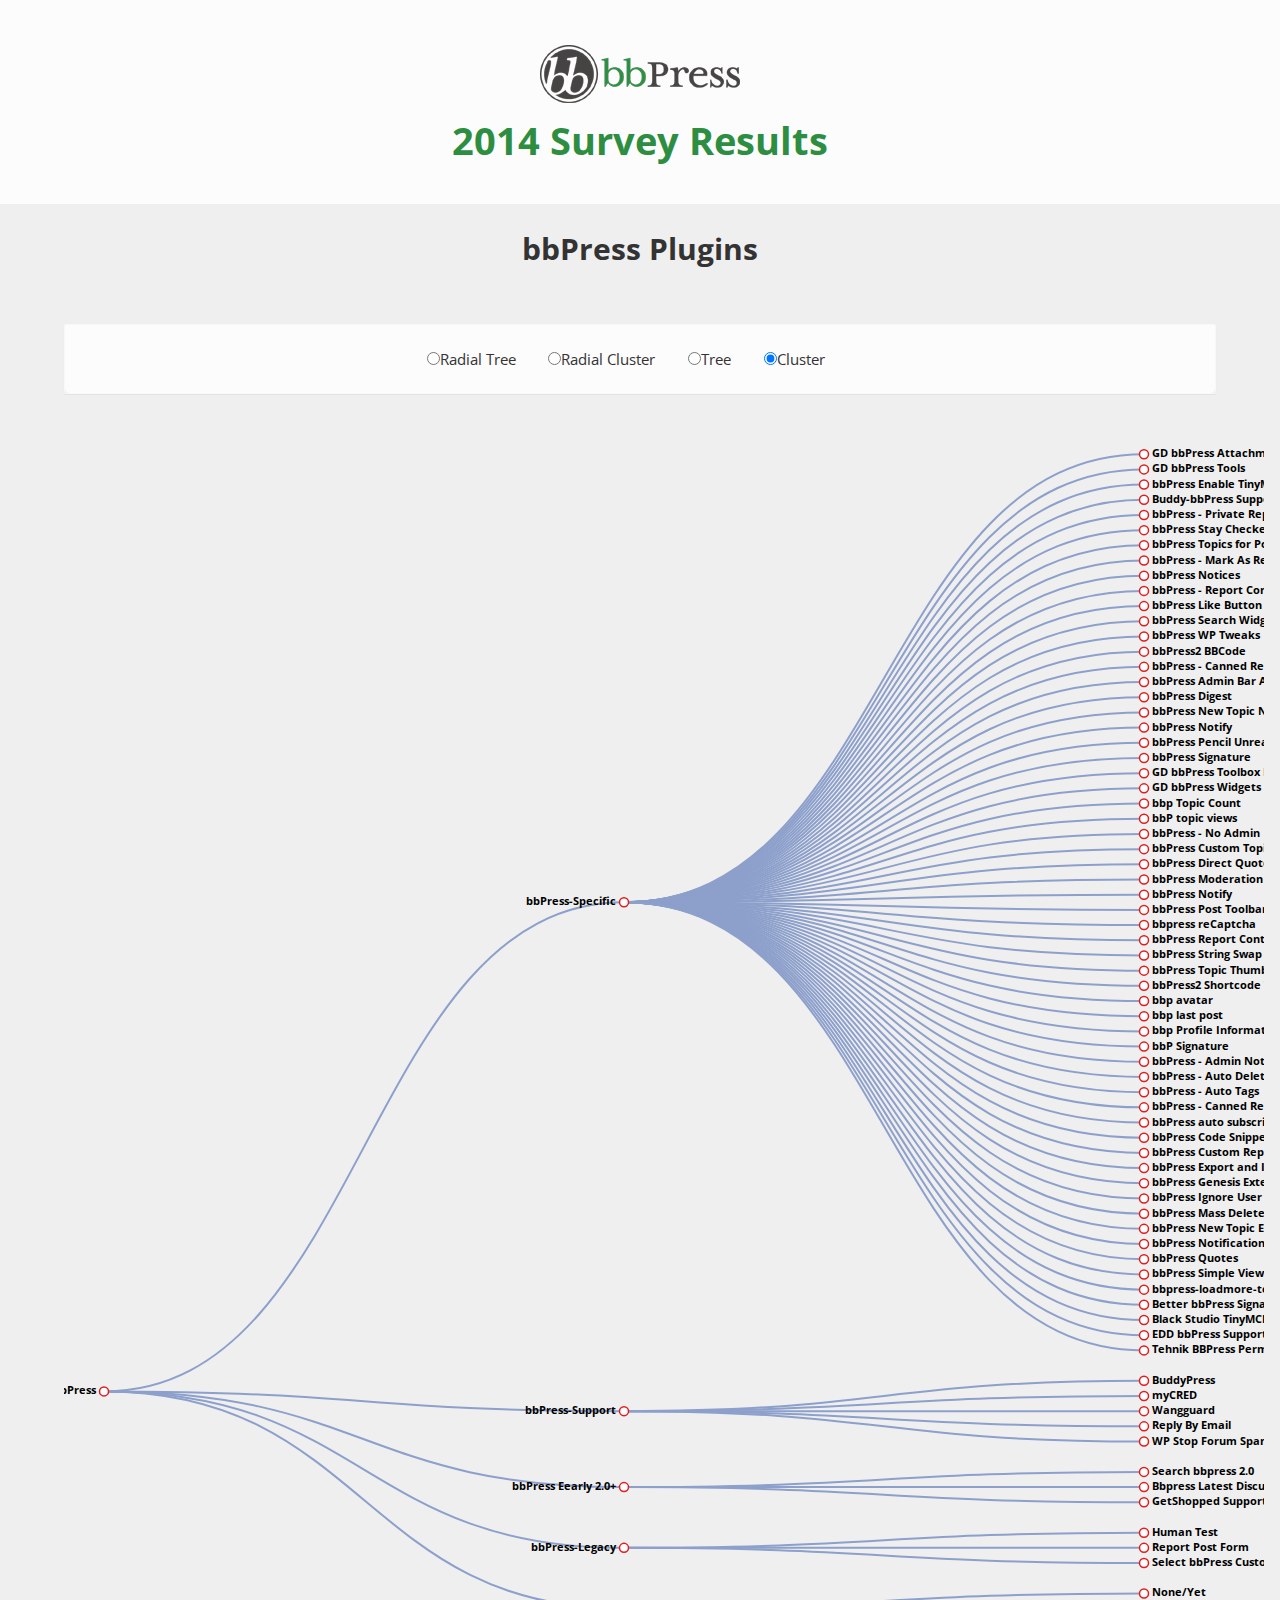
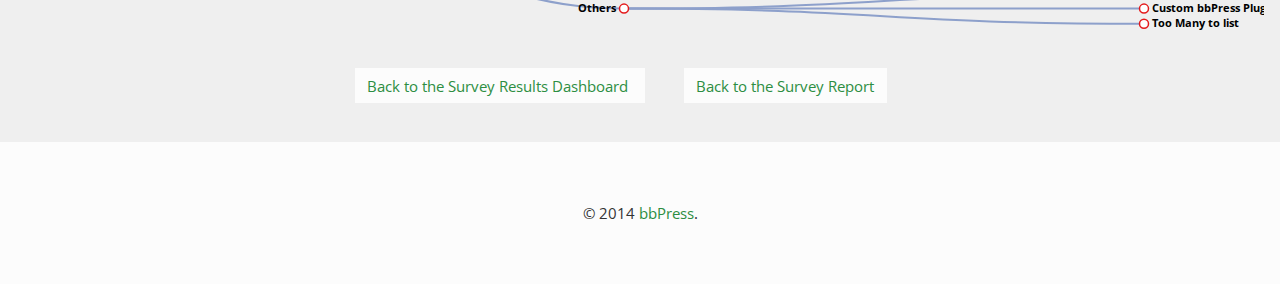
<file: plugins.html>
﻿<!doctype html>
<html class="no-js" lang="en">
<head>
    <meta charset="utf-8" />
    <meta name="viewport" content="width=device-width, initial-scale=1.0" />
	<meta http-equiv="X-UA-Compatible" content="IE=edge,chrome=1">
	<meta name="description" content="Plugins Used - 2014 bbPress Survey Results">
	<meta name="author" content="Mercime for bbPress.org">
	<meta name="keywords" content="bbPress, bbPress.org, survey, survey results, plugins">
	<title>bbPress 2014 Survey Results</title>
	<link rel="shortcut icon" href="images/favicon.ico">
	<link href='http://fonts.googleapis.com/css?family=Open+Sans:300' rel='stylesheet' type='text/css'>
	<link href="css/custom.css" rel="stylesheet" type="text/css" media="screen" />
	<style type="text/css">
	p { margin: 0 auto; padding: 2em;}
	.node { cursor: pointer;}
	.overlay{ background-color:transparent;}
	.node circle { fill: #fff; stroke: #2d8e42; stroke-width: 1.5px; }
	.node text { font-size:1em; }
	.link { fill: none; stroke: #ccc; stroke-width: 2px; }
	.templink { fill: none; stroke: red; stroke-width: 2px; }
	.ghostCircle.show{ display:block;}
	.ghostCircle, .activeDrag .ghostCircle{ display: none; }
	.panel-content { margin:0; padding:0;}
	.panel-content:first-child {text-align:center;}
	#plugins {clear:both; margin: 1em auto; max-width:90%;}
	</style>
	<script src="js/modernizr.min.js"></script>
</head>
<body>
	<div id="bbpress" class="hfeed site">
		<div id="header" class="row index">
			<header class="represent" role="banner">
				<h1 class="title"><img src="images/bbpress.png" class="logo" alt="bbPress Logo" /> 2014 Survey Results</h1>
			</header>
		</div><!-- #header -->
		<main id="content" class="main-content" role="main">
			<section class="row gen-info">
				<header class="entry-header">
					<h2 class="entry-title">bbPress Plugins</h2>
				</header>
				<article>
					<div id="plugins-used" class="block">
						<div class="row">
							<div class="panel-content col12">
								<form>
									<label><input type="radio" name="mode" value="radialtree">Radial Tree</label>
									<label><input type="radio" name="mode" value="radialcluster">Radial Cluster</label>
									<label><input type="radio" name="mode" value="tree">Tree</label>
									<label><input type="radio" name="mode" value="cluster" checked>Cluster</label>
								</form>
							</div><!-- .panel-content -->
						</div><!-- .row-->
					</div><!-- #plugins-used -->
				</article>
			</section><!-- .gen-info -->
		</main>
	</div><!-- #bbpress -->
	<div id="plugins">
	<script src="js/d3.min.js"></script>
	<script>
	var width = 1200,
		height = 1200;
	var diameter = 600;
	var duration = 2000;

	d3.selectAll("input").on("change", change);

	function change() {
		if (this.value === "radialtree")
			transitionToRadialTree();
		else if (this.value === "radialcluster")
			transitionToRadialCluster();
		else if (this.value === "tree")
			transitionToTree();
		else
			transitionToCluster();
	};

	function transitionToRadialTree() {

		var nodes = radialTree.nodes(root), // recalculate layout
			links = radialTree.links(nodes);
		
		svg.transition().duration(duration)
			.attr("transform", "translate(" + (width/2) + "," +
											  (height/2) + ")");
			// set appropriate translation (origin in middle of svg)
		
		link.data(links)
			.transition()
			.duration(duration)
			.style("stroke", "#fc8d62")
			.attr("d", radialDiagonal); //get the new radial path

		node.data(nodes)
			.transition()
			.duration(duration)
			.attr("transform", function(d) {
				return "rotate(" + (d.x - 90) + ")translate(" + d.y + ")";
			});
		
		node.select("circle")
			.transition()
			.duration(duration)
			.style("stroke", "#984ea3");
		
	};

	function transitionToRadialCluster() {

		var nodes = radialCluster.nodes(root), // recalculate layout
			links = radialCluster.links(nodes);
		
		svg.transition().duration(duration)
			.attr("transform", "translate(" + (width/2) + "," +
											  (height/2) + ")");
			// set appropriate translation (origin in middle of svg)
		
		link.data(links)
			.transition()
			.duration(duration)
			.style("stroke", "#66c2a5")
			.attr("d", radialDiagonal); //get the new radial path

		node.data(nodes)
			.transition()
			.duration(duration)
			.attr("transform", function(d) {
				return "rotate(" + (d.x - 90) + ")translate(" + d.y + ")";
			});
		
		node.select("circle")
			.transition()
			.duration(duration)
			.style("stroke", "#4daf4a");

	};

	function transitionToTree() {
		
		var nodes = tree.nodes(root), //recalculate layout
			links = tree.links(nodes);

		svg.transition().duration(duration)
			.attr("transform", "translate(40,0)");
			
		link.data(links)
			.transition()
			.duration(duration)
			.style("stroke", "#e78ac3")
			.attr("d", diagonal); // get the new tree path

		node.data(nodes)
			.transition()
			.duration(duration)
			.attr("transform", function (d) {
				return "translate(" + d.y + "," + d.x + ")";
			});
		
		node.select("circle")
			.transition()
			.duration(duration)
			.style("stroke", "#377eb8");

	};

	function transitionToCluster() {
		
		var nodes = cluster.nodes(root), //recalculate layout
			links = cluster.links(nodes);
		
		svg.transition().duration(duration)
			.attr("transform", "translate(40,0)");
	  
		link.data(links)
			.transition()
			.duration(duration)
			.style("stroke", "#8da0cb")
			.attr("d", diagonal); //get the new cluster path

		node.data(nodes)
			.transition()
			.duration(duration)
			.attr("transform", function (d) {
				return "translate(" + d.y + "," + d.x + ")";
			});
		
		node.select("circle")
			.transition()
			.duration(duration)
			.style("stroke", "#e41a1c");
		
	};

	var root; // store data in a variable accessible by all functions

	var tree = d3.layout.tree()
		.size([height, width - 160]);

	var cluster = d3.layout.cluster()
		.size([height, width - 160]);

	var diagonal = d3.svg.diagonal()
		.projection(function (d) {
		return [d.y, d.x];
	});

	var radialTree = d3.layout.tree()
		.size([360, diameter / 2 ])
		.separation(function(a, b) {
			return (a.parent == b.parent ? 1 : 2) / a.depth;
		});

	var radialCluster = d3.layout.cluster()
		.size([360, diameter / 2 ])
		.separation(function(a, b) {
			return (a.parent == b.parent ? 1 : 2) / a.depth;
		});

	var radialDiagonal = d3.svg.diagonal.radial()
		.projection(function(d) {
			return [d.y, d.x / 180 * Math.PI];
		});


	var svg = d3.select("#plugins").append("svg")
		.attr("width", width)
		.attr("height", height)
		.append("g")
		.attr("transform", "translate(40,0)");

		var root = getData(),
			nodes = cluster.nodes(root),
			links = cluster.links(nodes);

		var link = svg.selectAll(".link")
			.data(links)
		   .enter()
			.append("path")
			.attr("class", "link")
			.style("stroke", "#8da0cb")
			.attr("d", diagonal);

		var node = svg.selectAll(".node")
			.data(nodes)
		   .enter()
			.append("g")
			.attr("class", "node")
			.attr("transform", function (d) {
			return "translate(" + d.y + "," + d.x + ")";
		})

		node.append("circle")
			.attr("r", 4.5)
			.style("stroke", "#e41a1c");

		node.append("text")
			.attr("dx", function (d) { return d.children ? -8 : 8; })
			.attr("dy", 3)
			.style("text-anchor", function (d) { return d.children ? "end" : "start"; })
			.text(function (d) { return d.name; });


	function getData() {
		return {
		"name": "bbPress",
		"children": [
			{
				"name": "bbPress-Specific",
				"children": [
					{ "name": "GD bbPress Attachments" },
					{ "name": "GD bbPress Tools" },
					{ "name": "bbPress Enable TinyMCE Visual Tab" },
					{ "name": "Buddy-bbPress Support Topic" },
					{ "name": "bbPress - Private Replies" },
					{ "name": "bbPress Stay Checked" },
					{ "name": "bbPress Topics for Posts" },
					{ "name": "bbPress - Mark As Read" },
					{ "name": "bbPress Notices" },
					{ "name": "bbPress - Report Content" },
					{ "name": "bbPress Like Button" },
					{ "name": "bbPress Search Widget" },
					{ "name": "bbPress WP Tweaks" },
					{ "name": "bbPress2 BBCode" },
					{ "name": "bbPress - Canned Replies" },
					{ "name": "bbPress Admin Bar Addition" },
					{ "name": "bbPress Digest" },
					{ "name": "bbPress New Topic Notifications" },
					{ "name": "bbPress Notify" },
					{ "name": "bbPress Pencil Unread" },
					{ "name": "bbPress Signature" },
					{ "name": "GD bbPress Toolbox Pro" },
					{ "name": "GD bbPress Widgets" },
					{ "name": "bbp Topic Count" },
					{ "name": "bbP topic views" },
					{ "name": "bbPress - No Admin" },
					{ "name": "bbPress Custom Topic & Reply Notifications" },
					{ "name": "bbPress Direct Quotes" },
					{ "name": "bbPress Moderation" },
					{ "name": "bbPress Notify " },
					{ "name": "bbPress Post Toolbar" },
					{ "name": "bbpress reCaptcha" },
					{ "name": "bbPress Report Content" },
					{ "name": "bbPress String Swap" },
					{ "name": "bbPress Topic Thumbnails" },
					{ "name": "bbPress2 Shortcode Whitelist" },
					{ "name": "bbp avatar" },
					{ "name": "bbp last post" },
					{ "name": "bbp Profile Information" },
					{ "name": "bbP Signature" },
					{ "name": "bbPress - Admin Notes" },
					{ "name": "bbPress - Auto Delete Spam Replies" },
					{ "name": "bbPress - Auto Tags" },
					{ "name": "bbPress - Canned Replies" },
					{ "name": "bbPress auto subscribe for new topics and replies" },
					{ "name": "bbPress Code Snippets" },
					{ "name": "bbPress Custom Reply Notifications" },
					{ "name": "bbPress Export and Import" },
					{ "name": "bbPress Genesis Extend" },
					{ "name": "bbPress Ignore User" },
					{ "name": "bbPress Mass Delete Users" },
					{ "name": "bbPress New Topic Emailer" },
					{ "name": "bbPress Notifications" },
					{ "name": "bbPress Quotes" },
					{ "name": "bbPress Simple View Counts" },
					{ "name": "bbpress-loadmore-topics" },
					{ "name": "Better bbPress Signature" },
					{ "name": "Black Studio TinyMCE" },
					{ "name": "EDD bbPress Support Dashboard" },
					{ "name": "Tehnik BBPress Permissions" }
				]
			}, {
				"name": "bbPress-Support",
				"children": [
					{ "name": "BuddyPress" },
					{ "name": "myCRED" },
					{ "name": "Wangguard" },
					{ "name": "Reply By Email" },
					{ "name": "WP Stop Forum Spam" }
				]
			}, {
				"name": "bbPress Eearly 2.0+",
				"children": [
					{ "name": "Search bbpress 2.0" },
					{ "name": "Bbpress Latest Discussion" },
					{ "name": "GetShopped Support Forums" }
				]
			}, {
				"name": "bbPress-Legacy",
				"children": [
					{ "name": "Human Test" },
					{ "name": "Report Post Form" },
					{ "name": "Select bbPress Custom Fields" }
				]
			}, {
				"name": "Others",
				"children": [
					{ "name": "None/Yet" },
					{ "name": "Custom bbPress Plugins" },
					{ "name": "Too Many to list" }
				]
			}
		]
	};
	}
	</script>
	</div>								
							

	<div class="buttons clearfix">
		<a href="index.html" class="button" alt="Back to the Survey Results Dashboard ">Back to the Survey Results Dashboard </a>
		<a href="http://bbpress.org/blog/2014/05/2014-bbpress-survey-results/" class="button" alt="Back to the bbPress 2014 Survey Report">Back to the Survey Report</a> 
	</div>
	<div id="footer" class="row">	
		<footer class="col12" role="contentinfo">
			<p>&copy; 2014 <a href="../humans.txt" alt="bbPress, Forums for WordPress">bbPress</a>.</p>
		</footer>
	</div><!-- #footer -->	
	<a href="#" class="scroll-to-top"> &uarr; </a>			
	<script src="js/jquery.min.js"></script>
	<script src="js/bbp.js"></script>
</body>
</html>
</file>
<file: css/custom.css>
﻿/* Custom Styles for bbPress 2014 Survey Results site */
article,aside,details,figcaption,figure,footer,header,nav,main,section,summary {display:block;}
audio,canvas,video {display:inline-block;}
audio:not([controls]){ display:none;height:0;}
html { font-family:sans-serif; -webkit-text-size-adjust:100%; -ms-text-size-adjust:100%; }
body{margin:0;padding:0;}
a {text-decoration: none;}
a:focus{outline:thin dotted;}
a:active,a:hover{outline:0;}
abbr[title]{border-bottom:1px dotted;}
b,strong{font-weight:bold;}
dfn{font-style:italic;}
mark{background:#ff0;color:#000;}
code,kbd,pre,samp{font-family:monospace, serif;font-size:1em;}
pre{white-space:pre;white-space:pre-wrap;word-wrap:break-word;}
q{quotes:"\201C" "\201D" "\2018" "\2019";}
small{font-size:80%;}
sub,sup{font-size:75%;line-height:0;position:relative;vertical-align:baseline;}
sup{top:-0.5em;}
sub{bottom:-0.25em;}
img { -ms-interpolation-mode: bicubic; border: 0;height: auto;max-width: 100%; vertical-align: middle;}
.ie8 img {height: auto;width: auto;}
embed,object {max-width: 100%;}
svg {margin:0 auto;}
svg:not(:root) {overflow: hidden;}
figure{margin:0;}
fieldset{border:1px solid #c0c0c0;margin:0 2px;padding:0.35em 0.625em 0.75em;}
legend{border:0;padding:0;}
form{margin:1.5em auto;}
form ul{list-style-type:none;list-style-image:none;margin:0;padding:0;}form ul li{*zoom:1;margin-bottom:1.5em;}form ul li:before,form ul li:after{content:"";display:table;}
form ul li:after{clear:both;}
fieldset{margin:0;padding:1.5em;}
label{display:inline;margin-right:2.5%;}
input:focus,textarea:focus,select:focus{outline:0;-webkit-box-shadow:0 0 5px rgba(0, 0, 0, 0.3);-moz-box-shadow:0 0 5px rgba(0, 0, 0, 0.3);-ms-box-shadow:0 0 5px rgba(0, 0, 0, 0.3);box-shadow:0 0 5px rgba(0, 0, 0, 0.3);}
input[type="text"],input[type="url"],input[type="email"],input[type="password"],input[type="search"],input[type="number"],input[type="date"],input[type="month"],input[type="week"],input[type="time"],input[type="datetime"],input[type="datetime-local"],input[type="tel"],textarea{display:block;width:100%;margin:0 0 0.75em;padding:0.3em;border:1px solid #cccccc;line-height:1.5em;font-family:"Open Sans","Helvetica Neue",Arial,Helvetica,Sans-Serif;}
select{width:100%;height:2.1em;margin-bottom:0.9em;border:1px solid #cccccc;font-family:"Open Sans","Helvetica Neue",Arial,Helvetica,Sans-Serif;}
input[type="range"],input[type="color"]{vertical-align:middle;height:1.5em;width:100%;font-family:"Open Sans","Helvetica Neue",Arial,Helvetica,Sans-Serif;}
input[type="range"]{height:1.4em;}
input[type="color"]{width:1.5em;font-family:"Open Sans","Helvetica Neue",Arial,Helvetica,Sans-Serif;}
input[type="time"]{margin:0 0 0.55em;}
progress,meter{display:block;width:100%;height:1.5em;}
input[type="submit"],input[type="button"]{border:1px solid #cccccc;background:#ddd;padding:0.7em 2em;margin:0 20px 0 0;font-family:"Open Sans","Helvetica Neue",Arial,Helvetica,Sans-Serif;line-height:1.5em;-webkit-border-radius:3px;-moz-border-radius:3px;-ms-border-radius:3px;border-radius:3px;}
button,input,select,textarea{font-family:inherit;font-size:100%;margin:0;}
button,input{line-height:normal;}
button,html input[type="button"],input[type="reset"],input[type="submit"]{-webkit-appearance:button;cursor:pointer;}
button[disabled],input[disabled]{cursor:default;}
input[type="checkbox"],input[type="radio"]{box-sizing:border-box;padding:0;}
input[type="search"]{-webkit-appearance:textfield;-moz-box-sizing:content-box;-webkit-box-sizing:content-box;box-sizing:content-box;}
input[type="search"]::-webkit-search-cancel-button,input[type="search"]::-webkit-search-decoration{-webkit-appearance:none;}
button::-moz-focus-inner,input::-moz-focus-inner{border:0;padding:0;}
textarea{overflow:auto;vertical-align:top;}
*{-webkit-box-sizing:border-box;-moz-box-sizing:border-box;box-sizing:border-box;}
html{font-size:100.01%;}
body{font-size:14px;color:#333333;line-height:1.5;font-family:"Open Sans",Arial,Helvetica,Sans-Serif; 
text-shadow:0 -1px 1px rgba(255, 255, 255, 0.01);-webkit-font-smoothing:antialiased;text-rendering:optimizeLegibility;
background:#efefef;-webkit-tap-highlight-color:#78aace; }
::selection{background:#78aace;color:#ffffff;}
::-moz-selection{background:#78aace;color:#ffffff;}
img::selection{background:transparent;}
img::-moz-selection{background:transparent;}
a{color:#2d8e42;-webkit-transition:all .2s linear;-moz-transition:all .2s linear;-o-transition:all .2s linear;transition:all .2s linear;}a:hover,a:focus{color:#78aace;}
.no-js #bbpress {display: none;}
.warning {margin: 0 auto; font-size: 3em; width: 800px; }
.warning a {text-decoration: underline;}
header {margin:0 auto; }
h1,h2,h3,h4,h5,h6 { line-height:1; margin-top:0; margin-bottom: 0; text-rendering: optimize-legibility;}
h1{color:#2d8e42; font-size:2.5em; margin-bottom: 0;}
h2 {line-height: 1;font-size: 2em; padding: 1em 0;}
h3,h4,h5,h6 {font-size: 1em;}
h3 {color: #2d8e42;}
figure {text-align:center;}
figure img{width:100%;height:auto;display:block; margin: 0 auto;}
table { width: 100%; border-collapse: collapse; }
tr:nth-of-type(odd) {background: #eee;}
th { background: #e3b515;color: #fff; font-weight: bold; }
td, th { padding: .5em;border: 1px solid #ccc; text-align: center;}
tr td:first-child, tr th:first-child {text-align:left;}
#languages figure img {margin-bottom: 0;}
figcaption{ color:#666666;}
progress,meter{display:block;width:100%;height:1.5em;}
#header { background-color: #fcfcfc; position: relative; }
#bumblebee {position: absolute; 
background-image: url("../images/bumblebee.png");
background-color: transparent;
height: 25px; width: 25px;}
.main-content {margin: 0 auto; width: 90%;}
.center {text-align: center;}
.index {padding: 1em 3%;text-align: center;}
img.logo { display: block; margin: 0 auto .5em;}
p{margin:0 0 1em;}
blockquote{ background: #fff none; border: 1em solid #fcfcfc; color: #666; display: inline-block; font-style: italic; font-family: Georgia, serif; padding: 1.5em; margin:0; position: relative; width: 100%; }
blockquote:before {content: "\f10d"; color:#eee; font-family:FontAwesome; font-size: 1.5em; position: absolute; top:-.5em; left:-.5em;}
mark{line-height:1.5;background:#78aace;color:#ffffff;}
del{color:#dddddd;}
code,kbd,pre,samp{font-family:monospace, serif;line-height:1.5;margin:0 0 1.5em 0;}
ins,small{line-height:1.5;}
kbd,samp{line-height:1.4;}
hr{background:#cccccc;color:#cccccc;clear:both;float:none;width:100%;height:1px;margin:1.4em 0; border:none;}
.row {display:block;width:100%;}
.end {margin-left: 0 !important; margin-right: 0 !important;}
.down {margin-bottom: 1.5em;}
.hidden { visibility: hidden;}	
.visible, .show { visibility: visible;}
.none, .mobile { display: none;}
.clearfix:after, .clearfix:before, .row:after, .row:before {content: ' ';display: table;}
.clearfix:after, .row:after {clear: both;}
.ie7 .clearfix, .ie7 .row, .clearfix { zoom: 1; }
.clear {	clear: both;}
.shadow {background-color: #f8f8f8;}
.requests {margin-top: 1em;}
.countries {margin: 0 auto;}
.volunteers {margin: 0;}
.countries li, 
.volunteers li {list-style-type: none; margin-bottom: .5em; background-image: url('../images/flags.png'); background-repeat:no-repeat; padding-left: 25px; width: 45%; float: left; }
.volunteers li {margin-bottom: .65em; margin-left: 0;}
.australia {background:0 5px;} 
.brazil {background: 0 -45px;} 
.canada {background: 0 -95px;}
.china {background: 0 -145px;}
.colombia {background: 0 -195px;}
.croatia {background: 0 -245px;}
.czech-republic {background: 0 -295px;}
.denmark {background: 0 -345px;}
.finland {background: 0 -395px;} 
.france {background: 0 -445px;} 
.germany {background: 0 -495px;}
.greece {background: 0 -545px;} 
.india {background: 0 -595px;}
.indonesia {background: 0 -645px;}
.italy {background: 0 -695px;}
.latvia {background: 0 -745px;}
.luxembourg {background: 0 -795px;}
.malaysia {background: 0 -845px;}
.moldova {background: 0 -895px;}
.netherlands {background: 0 -945px;}
.new-zealand {background: 0 -995px;}
.nigeria {background: 0 -1045px;}
.norway {background: 0 -1095px;} 
.philippines {background: 0 -1145px ;}
.romania {background: 0 -1195px ;}
.russia {background: 0 -1245px ;}
.serbia {background: 0 -1295px;}
.slovakia {background: 0 -1345px;}
.south-africa {background: 0 -1395px;} 
.spain {background: 0 -1445px;}
.sweden {background: 0 -1495px;} 
.switzerland {background: 0 -1545px;}
.turkey {background: 0 -1595px;}
.ukraine {background: 0 -1645px;}
.united-kingdom {background: 0 -1695px;}
.united-states {background: 0 -1745px;}
.yemen {background: 0 -1795px;}

section { font-size: 1em; margin: 0 auto; width: 90%; -webkit-border-radius:.3em; -moz-border-radius:.3em; border-radius:.3em; }
article {background: none repeat scroll 0 0 rgba(0, 0, 0, 0); border: 1px solid #F8F8F8; border-radius: .1em; box-shadow: 0 1px 1px rgba(0, 0, 0, 0.05);  display: block; margin-bottom: 2em; }
article header { background-color: #fefefe; border-bottom: 1px solid #eaeef1; border-radius: .3em .3em 0 0; font-size: 1em; overflow: hidden; position: relative;}
article.pie {-moz-transition: all 1s; -webkit-transition: all 1s; -o-transition: all 1s; transition: all 1s; }
article.pie:hover { -moz-transform: scale(1.25); -webkit-transform: scale(1.25); -ms-transform: scale(1.25); -o-transform: scale(1.25); transform: scale(1.25); z-index: 1999;}
canvas { width: 100% !important; max-width: 800px; height: auto !important;}
.genders .chart-container {float:left;}
.panel-title { padding: 1em 1em 1em 2em; }
.panel-title > i { margin-right: .5em;}
.action { float:right; margin-left: .5em; margin-right:0; margin-top: .2em;}
.panel-title h3 { display:inline;overflow: hidden;}
.panel-content { background: #fcfcfc none; border-radius: 0 0 .3em .3em; overflow: hidden; padding: 2em; position: relative; }

.comments .panel-content { padding: 1em;}
.no-show {display: none;}
.genders .chart-container {float:left; width: 160px; height: 160px;}
.legend { clear: left; font-size: .8em; list-style-type: none; margin-top: 1em; text-align: center; width: auto; }
.legend li { display: inline-block; margin: 0 .5em 0 0; }
.genders .legend {margin-top: .5em;text-align: left;}
.gender-male {color:#3498db;}
.gender-female {color:#d94e27; }
.setup-easy{color: #7bbc31;}
.setup-very-easy{color: #ffc558;}
.setup-neutral{color: #ff9346;}
.setup-hard{color: #ff633c;}
.setup-very-hard{color: #ba0d28;}
.forums-yes {color:#3498db;}
.forums-sometimes {color:#f1c40f;}
.forums-no {color:#d94e27;}
.fsu-sgf {color:#9b59b6;}
.fsu-sf {color:#34495e;}
.fsu-gf {color:#16a085;}
.eval-yes{color:#3498db;}
.eval-no {color:#c0392b;}

ul,dl { margin-top: 0; margin-bottom: 0; width: 100%; }
ol {margin-top: 0; margin-bottom: 0;}
dt{clear:left; margin-left:0;}
dd { background: #f5f5f5; display: block; float: left;  line-height: 1em; margin-bottom:1em; position: relative; text-align: right; width: 90%;}
dl dd:last-child {margin-bottom: 0;}
dd span{background: #f5f5f5; display: block; text-align: left; -webkit-border-radius: 0 .3em .3em 0; -moz-border-radius:0 .3em .3em 0; border-radius:0 .3em .3em 0; width: 0;}
dd em { font-size: .75em; font-style: normal; font-weight: bold; margin-left: -30px;}
.contribute-dev dl, .forums-eval dl { padding-left: 4em;}
.contribute-dev dt, .forums-eval dt { clear: both;float: left; margin: 0 0 0 -4em; width: 3.5em;}
.contribute-dev dd , .forums-eval dd{ float: left; }
.contribute-dev dd.second, .forums-eval dd.second {margin-top: .15em;}
.bbp-version span{ background: #d94e27;}
.wp-version-now span{ background: #3498db;}
.bbp-user span{ background: #9b59b6;}
.bbp-wp span {background: #e5689c;}
.theming-bbp span {background: #e74c3c;}
.theme-features span{ background: #c3c296;}
.contributed span{ background: #00b2ac;}
.contributions span{ background: #ff633c;}
.bbp-devices span { background: #f1c40f;}
.strengths span{ background: #9b59b6; }
.threats span { background: #2ecc71; }
.feature-requests span { background: #f055a1;}
.evaluated span { background: #0e3d59; }
.preferred-features span{ background: #d94e27; }
.forums-evaluated span{ background: #e67e22; }
.forums-added span{ background:#f1c40f; }
.forums-setup span{ background: #9b59b6; }
.preferred-forums span{ background: #2ecc71;}
.svgContainer { width: 800px;  margin: 0 auto;}
.svgContainer .node { cursor: pointer; }
g.node { font-size: .75em; font-weight: bold; }
circle.node-dot { fill: lightsalmon; stroke: red; stroke-width: 1px; }
path.link { fill: none; stroke: gray; }
.scroll-to-top { background: #000; color: #fff; cursor: pointer; display: none; font-size: 1.5em; font-weight: bold; opacity: .3; position: fixed; bottom: 1em; right:1em; text-align: center; vertical-align: middle; width: 1.5em; height: 1.75em; z-index: 9999;}
#activatedplugins ol {margin-top:1em;margin-bottom:1em;}
#footer { margin: 0 auto; background:#fcfcfc; padding:1em 3%; text-align: center;}
#footer p {margin: 1em auto;}
#footer a:hover {text-decoration: underline;}
.buttons {margin-top: 2em; margin-bottom: 3em; text-align: center;}
.buttons a { text-decoration: none; display: block; margin-bottom: 1em; }
.buttons a:hover { color: #333333; }
.button { padding: .5em 1%; background: #fcfcfc; margin-bottom: 2em; margin-right: 3%;}

@media screen and (min-width: 15em) {
	.index {padding: 2em 3%;}
}
@media screen and (min-width: 20em) {
	.countries, .volunteers {padding-left: 5%;}
	.col12 {width: 100%;}
	.genders .legend { clear: none; margin-left: 140px; } 
}
@media screen and (min-width: 30em) {
	.buttons a { clear: none; display: inline;}
	.col3,.col4,.col6,.col8 {display: inline;margin-right: 2.127659574468%;width: 48.936170212766%;}
	.countries li {margin-bottom:1em;}
	.countries li, .volunteers li  {width: 49%; display:inline; float:left; }
	.grid {float: left; margin-bottom: 0; padding-top: 0;}
	.index {padding:2em 3%; }
}
@media screen and (min-width: 37.5em) {
	h2 {padding:1em 0 2em;}
	h2.gen {padding: 2em 0;}
	.entry-header {text-align: center;}
	.mobile {display: block;}
	.panel-title h3 {padding-right: 0; }
	#survey-comments {-moz-column-count: 2; -moz-column-gap: 0; -webkit-column-count: 2; -webkit-column-gap: 0; column-count: 2; column-gap: 0; width: 100%; }
}
@media screen and (min-width: 48em) {
	table {font-size: .9em;}
	.countries { margin-left: 3%;}
	.col3 {width: 23.404255319149%;}
	.col4 {width: 31.914893617021%;}
	.col8 {width: 65.957446808511%;}
	.add {padding-bottom: 2em;}
	.added {margin-bottom: 2em;}
	.gender .panel-content {min-height: 214px;}
	.setup .panel-content {min-height: 363px;}
	.themes .panel-content {min-height: 525px;}
	.ways-contributed .panel-content {min-height: 545px;}
	.words .panel-content {min-height:635px;}
	.weaknesses .panel-content {min-height: 855px;}
	dl.feature-requests {margin-bottom: 2em;}
}
@media screen and (min-width: 56.25em) {
	.countries li {width: 20%; }
	.index{padding:3em 3%; }
}
@media screen and (min-width:62.50em) {
	body {font-size: 15px}
	.index {padding:3em 3%; }
	section { width: 90%;}
/*	#survey-comments {-moz-column-count: 3; -moz-column-gap: 0; -webkit-column-count: 3; -webkit-column-gap: 0; column-count: 3; column-gap: 0; width: 100%; } */
}
@media screen and (min-width:81.25em) {
	body {font-size: 16px}
	.index {padding:4em 3%; }
	img.logo {width: 125px;}
	section { max-width: 81.25em;}
}
@media print {
    * {background: transparent !important;color: #000 !important; }
    a, a:visited {text-decoration: underline;}
    a[href]:after {content: " (" attr(href) ")";}
    abbr[title]:after {content: " (" attr(title) ")";}
    a[href^="javascript:"]:after,a[href^="#"]:after {content: "";}
    pre,blockquote {border: 1px solid #999;page-break-inside: avoid;}
	tr,img {page-break-inside: avoid;}
    img {max-width: 100% !important;}
    p,h2,h3 {orphans: 3;widows: 3;}
	h2,h3 {page-break-after: avoid;}
	ul, ol, dl {page-break-before: avoid;}
}
</file>
